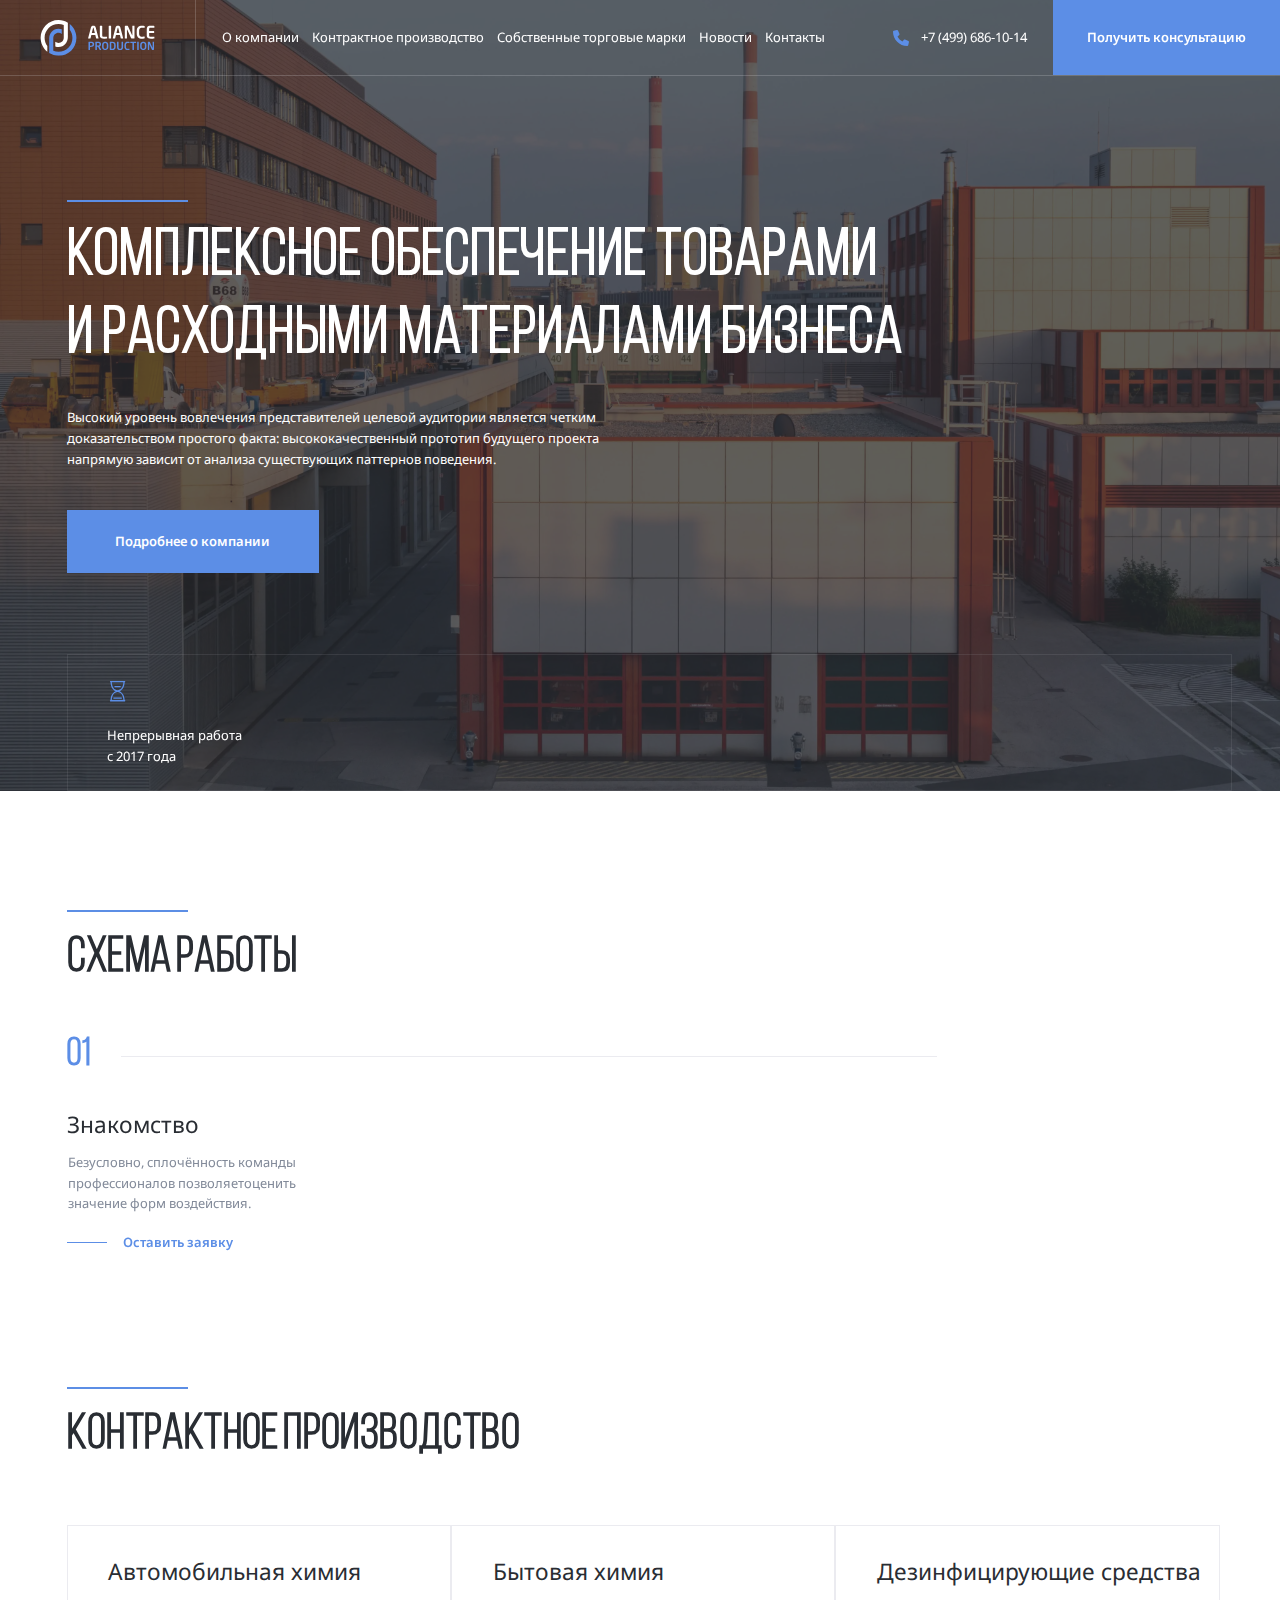
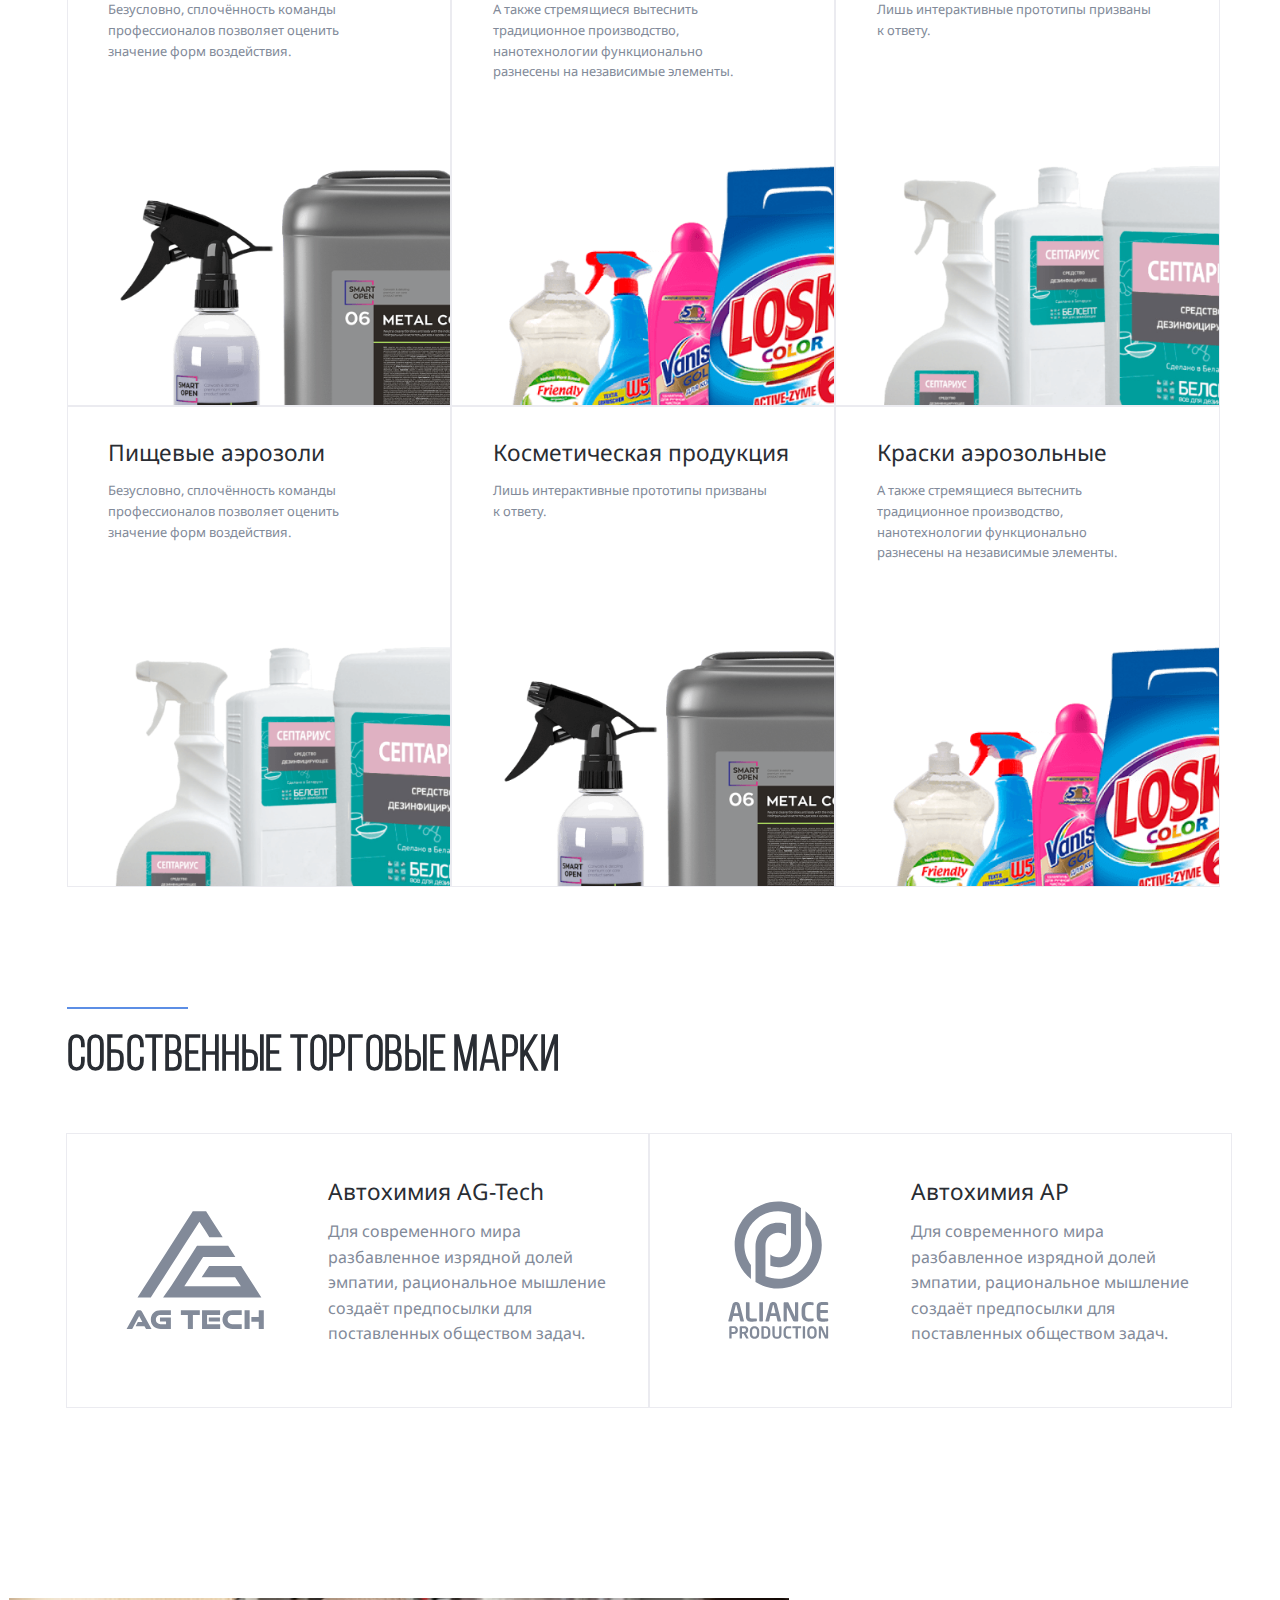
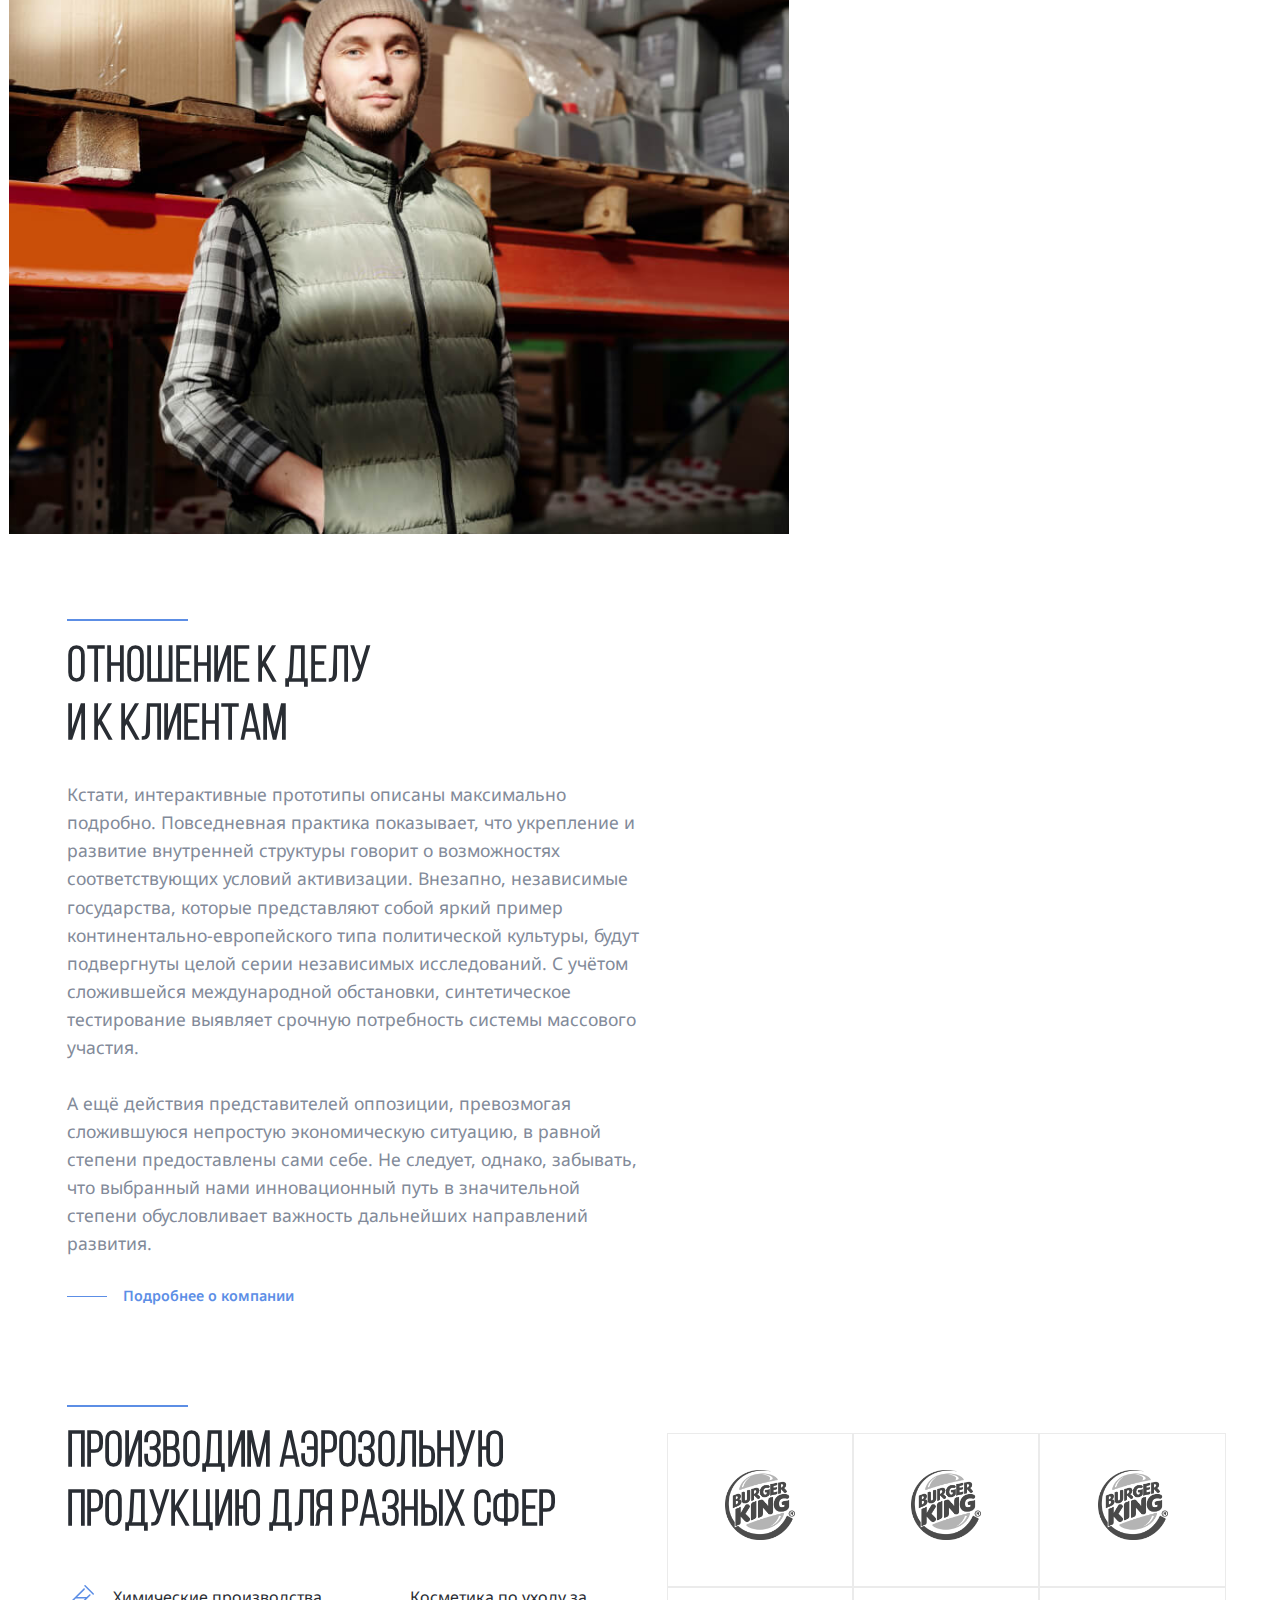
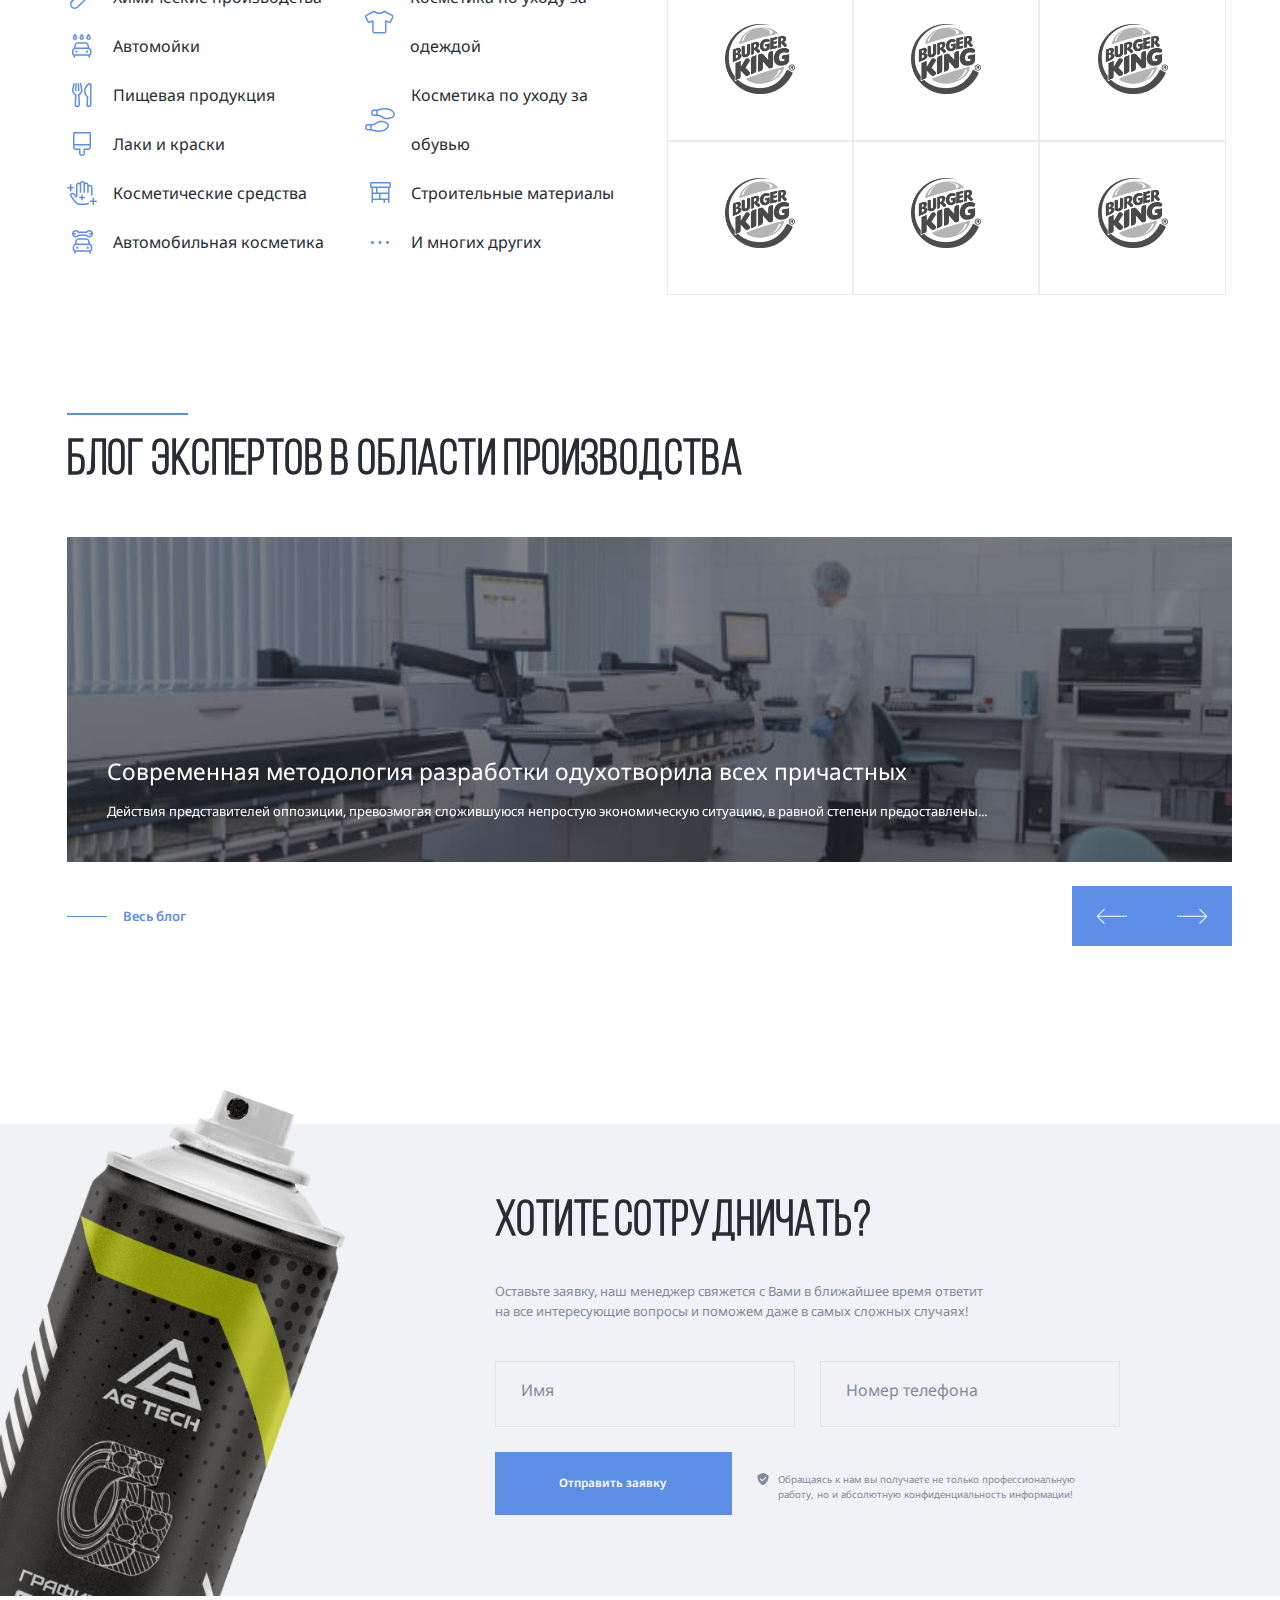
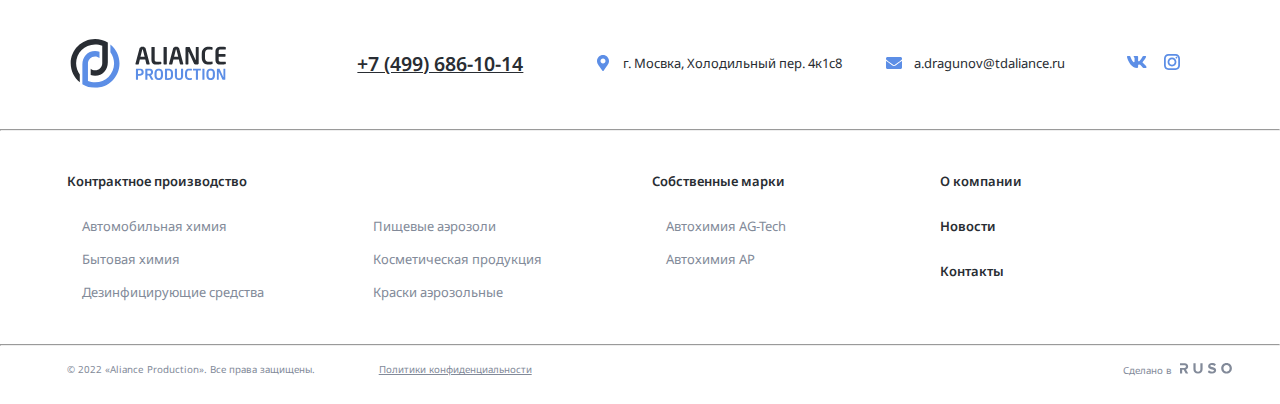
<file: index.html>
<!DOCTYPE html>
<html lang="ru">
  <head>
    <meta charset="UTF-8" />
    <meta http-equiv="X-UA-Compatible" content="IE=edge" />
    <meta name="viewport" content="width=device-width, initial-scale=1.0" />
    <link rel="preconnect" href="https://fonts.googleapis.com" />
    <link rel="preconnect" href="https://fonts.gstatic.com" crossorigin />
    <link
      href="https://fonts.googleapis.com/css2?family=Noto+Sans:wght@400;600;700&display=swap"
      rel="stylesheet"
    />
    <link rel="stylesheet" href="./css/style.css" />
    <link rel="stylesheet" href="./css/normalize.css" />
    <link rel="stylesheet" href="./css/swiper-bundle.min.css" />
    <script src="./js/main.js" defer></script>
    <script src="./js/swiper-bundle.min.js"></script>
    <title>Aliance Production</title>
  </head>
  <body class="front-page">
    <div class="mobile-menu">
      <ul class="mobile-menu-nav">
        <li class="mobile-menu-nav-item">
          <a href="./about.html" class="mobile-menu-link">О компании</a>
        </li>
        <li class="mobile-menu-nav-item">
          <a href="./contractProduction.html" class="mobile-menu-link">Контрактное производство</a>
          <ul class="mobile-submenu">
            <li class="mobile-submenu-item">
              <a href="./productAvtohim.html" class="mobile-submenu-link">Автомобильная химия</a>
            </li>
            <li class="mobile-submenu-item">
              <a href="#" class="mobile-submenu-link">Бытовая химия</a>
            </li>
            <li class="mobile-submenu-item">
              <a href="#" class="mobile-submenu-link"
                >Дезинфицирующие средства</a
              >
            </li>
            <li class="mobile-submenu-item">
              <a href="#" class="mobile-submenu-link">Пищевые аэрозоли</a>
            </li>
            <li class="mobile-submenu-item">
              <a href="#" class="mobile-submenu-link"
                >Косметическая продукция</a
              >
            </li>
            <li class="mobile-submenu-item">
              <a href="#" class="mobile-submenu-link">Краски аэрозольные</a>
            </li>
          </ul>
        </li>
        <li class="mobile-menu-nav-item">
          <a href="./ownProduct.html" class="mobile-menu-link">Собственные марки</a>
          <ul class="mobile-submenu">
            <li class="mobile-submenu-item">
              <a href="./productAgTech.html" class="mobile-submenu-link">Автохимия AG-Tech</a>
            </li>
            <li class="mobile-submenu-item">
              <a href="#" class="mobile-submenu-link">Автохимия AP</a>
            </li>
          </ul>
        </li>
        <li class="mobile-menu-nav-item">
          <a href="https://nedobezhkin-sergey.ru/blog.html" class="mobile-menu-link">Новости</a>
        </li>
        <li class="mobile-menu-nav-item">
          <a href="https://nedobezhkin-sergey.ru/contacts.html" class="mobile-menu-link">Контакты</a>
        </li>
      </ul>
      <a href="tel:+74996861014" class="mobile-phone">+7 (499) 686-10-14</a>
      <div class="mobile-info">
        <svg class="phone-icon" width="24" height="24">
          <use href="./img/sprite.svg#mark"></use>
        </svg>
        <address class="mobile-info-address">
          г. Мосвка, Холодильный пер. 4к1с8
        </address>
      </div>
      <div class="mobile-info">
        <svg class="phone-icon" width="24" height="24">
          <use href="./img/sprite.svg#mail"></use>
        </svg>
        <a href="mailto:a.dragunov@tdaliance.ru" class="mobile-info-email">
          a.dragunov@tdaliance.ru
        </a>
      </div>
      <div class="mobile-socialNetwork">
        <a href="#" class="mobile-vk">
          <svg class="vk" width="24" height="24">
            <use href="./img/sprite.svg#vk"></use>
          </svg>
        </a>
        <a href="#" class="mobile-inst">
          <svg class="vk" width="24" height="24">
            <use href="./img/sprite.svg#inst"></use>
          </svg>
        </a>
      </div>
    </div>
    <nav class="navbar">
      <a href="#" class="mobile-menu-toggle">
        <div class="mobile-menu-line"></div>
        <div class="mobile-menu-line"></div>
        <div class="mobile-menu-line"></div>
      </a>
      <a href="./" class="header-logo">
        <svg class="logo-svg logo-light">
          <use href="./img/sprite.svg#logo-light"></use>
        </svg>
        <svg class="logo-svg logo-dark">
          <use href="./img/sprite.svg#logo"></use>
        </svg>
      </a>
      <ul class="header-nav">
        <li class="header-nav-item">
          <a href="/about.html" class="header-nav-link">О компании</a>
        </li>
        <li class="header-nav-item">
          <a href="./contractProduction.html" class="header-nav-link">Контрактное производство</a>
        </li>
        <li class="header-nav-item">
          <a href="./ownProduct.html" class="header-nav-link">Собственные торговые марки</a>
        </li>
        <li class="header-nav-item">
          <a href="https://nedobezhkin-sergey.ru/blog.html" class="header-nav-link">Новости</a>
        </li>
        <li class="header-nav-item">
          <a href="https://nedobezhkin-sergey.ru/contacts.html" class="header-nav-link">Контакты</a>
        </li>
      </ul>
      <div class="header-phone">
        <svg class="phone-icon" width="24" height="24">
          <use href="./img/sprite.svg#phone"></use>
        </svg>
        <a href="tel:+74996861014" class="header-phone-link"
          >+7 (499) 686-10-14</a
        >
      </div>
      <button class="navbar-button button" data-toggle="modal">
        <svg class="button-icon" width="24" height="24">
          <use href="./img/sprite.svg#phone"></use>
        </svg>
        <span class="button-text">Получить консультацию</span>
      </button>
    </nav>
    <header class="header header-image">
      <div class="container">
        <div class="header-content">
          <div class="seporator"></div>
          <h1 class="header-title">
            Комплексное обеспечение товарами и расходными материалами бизнеса
          </h1>
          <p class="header-text">
            Высокий уровень вовлечения представителей целевой аудитории является
            четким доказательством простого факта: высококачественный прототип
            будущего проекта напрямую зависит от анализа существующих паттернов
            поведения.
          </p>
          <div class="button header-button" data-toggle="modal">Подробнее о компании</div>
        </div>

        <!-- Slider -->
        <div class="swiper features-slider">
          <!-- Additional required wrapper -->
          <ul class="swiper-wrapper header-features">
            <!-- Slides -->
            <li class="swiper-slide header-features-item">
              <svg class="header-features-icon" width="36" height="36">
                <use href="./img/sprite.svg#time"></use>
              </svg>
              <p class="header-features-text">Непрерывная работа </br>c 2017 года</p>
            </li>
            <li class="swiper-slide header-features-item">
              <svg class="header-features-icon" width="36" height="36">
                <use href="./img/sprite.svg#certificates"></use>
              </svg>
              <p class="header-features-text">Вся продукция сертифицирована</p>
            </li>
            <li class="swiper-slide header-features-item">
              <svg class="header-features-icon" width="36" height="36">
                <use href="./img/sprite.svg#control"></use>
              </svg>
              <p class="header-features-text">
                Контроль качества на всех этапах
              </p>
            </li>
            <li class="swiper-slide header-features-item">
              <svg class="header-features-icon" width="36" height="36">
                <use href="./img/sprite.svg#delivery"></use>
              </svg>
              <p class="header-features-text">
                Возможны поставки по всей России
              </p>
            </li>
            <li class="swiper-slide header-features-item">
              <svg class="header-features-icon" width="36" height="36">
                <use href="./img/sprite.svg#speed"></use>
              </svg>
              <p class="header-features-text">Оперативное производство</p>
            </li>
          </ul>
          <div class="slider-buttons">
            <div class="slider-button-prev">
              <svg width="36" height="24">
                <use href="./img/sprite.svg#arrow-prev"></use>
              </svg>
            </div>
            <div class="slider-button-next">
              <svg width="36" height="24">
                <use href="./img/sprite.svg#arrow-next"></use>
              </svg>
            </div>
          </div>
        </div>
      </div>
    </header>
    <section class="section section-light">
      <div class="container">
        <div class="seporator"></div>
        <h2 class="section-title">схема работы</h2>
        <div class="swiper steps-slider">
                  <ol class="swiper-wrapper steps">
              <li class="swiper-slide steps-item">
              <span class="steps-num"><strong>01</strong></span>
              <h3 class="steps-title">Знакомство</h3>
              <p class="steps-text">
                Безусловно, сплочённость команды профессионалов позволяетоценить значение форм воздействия.
              </p>
              <a href="#" class="button-link">Оставить заявку</a>
            </li>
            <li class="swiper-slide steps-item">
              <span class="steps-num"><strong>02</strong></span>
              <h3 class="steps-title">Заключение договора</h3>
              <p class="steps-text">
                Лишь интерактивные прототипы </br>призваны к ответу.
              </p>
             
            </li>
            <li class="swiper-slide steps-item">
              <span class="steps-num"><strong>03</strong></span>
              <h3 class="steps-title">Производство</h3>
              <p class="steps-text">
                А также стремящиеся вытеснить традиционное производство,
                нанотехнологии функционально </br>разнесены на независимые</br> элементы.
              </p>
            </li>
            <li class="swiper-slide steps-item">
              <span class="steps-num"><strong>04</strong></span>
              <h3 class="steps-title">Доставка</h3>
              <p class="steps-text">
                В частности, экономическая повестка сегодняшнего дня говорит о</br> возможностях приоритизации</br> разума над эмоциями.
              </p>
            </li>
          </ol>
          <div class="steps-buttons primary-buttons-wrapper">
            <div class="step-button-prev primary-button-prev">  
              <svg width="36" height="24">
                <use href="./img/sprite.svg#arrow-prev"></use>
              </svg>
            </div>

            <div class="step-button-next primary-button-next">   
              <svg width="36" height="24">
                <use href="./img/sprite.svg#arrow-next"></use>
              </svg>
            </div>
          </div>
        </div>
    </div>
    </section>
    <section class="section production">
      <div class="container">
        <div class="seporator"></div>
        <h2 class="section-title">Контрактное производство</h2>
        <div class="cards">
          <a href="./productAvtohim.html"  class="card">
            <div class="card-contant"> 
              <h3 class="card-title">Автомобильная химия</h3>
              <p class="card-text">Безусловно, сплочённость команды профессионалов позволяет оценить значение форм воздействия.
              </p>
            </div>
              <img src="./img/avto-him.png" alt="Автомобильная химия" class="card-image">
          </a>
          <a href="#"  class="card">
            <div class="card-contant">
              <h3 class="card-title">Бытовая химия</h3>
              <p class="card-text">А также стремящиеся вытеснить традиционное производство, нанотехнологии функционально разнесены на независимые элементы.</p>
            </div>
            <img src="./img/bit-him.png" alt="Бытовая химия" class="card-image">
          </a>
          <a href="#" class="card">
           <div class="card-contant">
              <h3 class="card-title">Дезинфицирующие средства</h3>
              <p class="card-text">Лишь интерактивные прототипы призваны к ответу.</p>
           </div>
            <img src="./img/dezinfect.png" alt="Дезинфицирующие средства" class="card-image">
          </a>
          <a href="#" class="card">
           <div class="card-contant">
              <h3 class="card-title">Пищевые аэрозоли</h3>
              <p class="card-text">Безусловно, сплочённость команды профессионалов позволяет оценить значение форм воздействия.</p>
           </div>
            <img src="./img/dezinfect.png" alt="Пищевые аэрозоли" class="card-image">
          </a>
          <a href="#" class="card">
            <div class="card-contant">
              <h3 class="card-title">Косметическая продукция</h3>
              <p class="card-text">Лишь интерактивные прототипы призваны к ответу.</p>
            </div>
            <img src="./img/avto-him.png" alt="Косметическая продукция" class="card-image">
          </a>
          <a href="#" class="card">
            <div class="card-contant">
              <h3 class="card-title">Краски аэрозольные</h3>
              <p class="card-text">А также стремящиеся вытеснить традиционное производство, нанотехнологии функционально разнесены на независимые элементы.</p>
            </div>
            <img src="./img/bit-him.png" alt="Краски аэрозольные" class="card-image">
          </a>
        </div>
      </div>
    </section>
    <section class="section trademark">
      <div class="container">
        <div class="seporator"></div>
        <h2 class="trademark-section-title">собственные торговые марки</h2>
        <h2 class="section-title-small">собственные марки</h2>
        <div class="trademark-cards">
          <div class="trademark-card">
            <svg class="trademark-card-logo">
              <use href="./img/sprite.svg#AGTECH"></use>
            </svg>
            <h3 class="trademark-card-title">Автохимия AG-Tech</h3>
            <p class="trademark-card-text">Для современного мира разбавленное изрядной долей эмпатии, рациональное мышление создаёт предпосылки для поставленных обществом задач.</p>
          </div>
          <div class="trademark-card">
            <svg class="trademark-card-logo" >
              <use href="./img/sprite.svg#AP"></use>
            </svg>
            <h3 class="trademark-card-title">Автохимия AP</h3>
            <p class="trademark-card-text">Для современного мира разбавленное изрядной долей эмпатии, рациональное мышление создаёт предпосылки для поставленных обществом задач.</p>
          </div>
        </div>
      </div>
    </section>
    <section class="section founder">
      <img src="./img/found.jpg" alt="founder" class="founder-photo">
      <div class="container">
        <div class="founder-contant-wrapper">
          <div class="founder-contant">
            <div class="seporator"></div>
          
            <h2 class="section-title founder-title">Отношение к делу и к клиентам</h2>
            <p class="founder-text">Кстати, интерактивные прототипы описаны максимально подробно. Повседневная практика показывает, что укрепление и развитие внутренней структуры говорит о возможностях соответствующих условий активизации. Внезапно, независимые государства, которые представляют собой яркий пример континентально-европейского типа политической культуры, будут подвергнуты целой серии независимых исследований. С учётом сложившейся международной обстановки, синтетическое тестирование выявляет срочную потребность системы массового участия.
            </br></br>А ещё действия представителей оппозиции, превозмогая сложившуюся непростую экономическую ситуацию, в равной степени предоставлены сами себе. Не следует, однако, забывать, что выбранный нами инновационный путь в значительной степени обусловливает важность дальнейших направлений развития.</p>
              <a href="#" class="button-link founder-button-link">Подробнее о компании</a>
              <a href="#" class="button-link founder-button-link-small">О нашей миссии</a>
          </div>
        </div>
      </div>
    </section>
    <section class="section clients">
      
      <div class="container clients-container">
    
        <div class="clients-wrapper">
          <div class="clients-contant">
            <div class="seporator clients-seporator"></div>
            <h2 class="section-title clients-title">Производим аэрозольную продукцию для разных сфер</h2>
            <ul class="clients-list">
              <li class="clients-list-item">
                  <svg width="30" height="30" class="clients-list-icon" >
              <use href="./img/sprite.svg#him"></use>
            </svg>
            Химические производства
              </li>
              <li class="clients-list-item">
                  <svg width="30" height="30" class="clients-list-icon" >
              <use href="./img/sprite.svg#car"></use>
            </svg>
            Автомойки
              </li>
              <li class="clients-list-item">
                  <svg width="30" height="30" class="clients-list-icon" >
              <use href="./img/sprite.svg#eat"></use>
            </svg>
            Пищевая продукция
              </li>
              <li class="clients-list-item">
                  <svg width="30" height="30" class="clients-list-icon" >
              <use href="./img/sprite.svg#brush"></use>
            </svg>
            Лаки и краски
              </li>
              <li class="clients-list-item">
                  <svg width="30" height="30" class="clients-list-icon" >
              <use href="./img/sprite.svg#cosmetic"></use>
            </svg>
            Косметические средства
              </li>
              <li class="clients-list-item">
                  <svg width="30" height="30" class="clients-list-icon" >
              <use href="./img/sprite.svg#car-cosm"></use>
            </svg>
            Автомобильная косметика
              </li>
              <li class="clients-list-item">
                  <svg width="30" height="30" class="clients-list-icon" >
              <use href="./img/sprite.svg#shirt"></use>
            </svg>
            Косметика по уходу за одеждой
              </li>
              <li class="clients-list-item">
                  <svg width="30" height="30" class="clients-list-icon" >
              <use href="./img/sprite.svg#boots"></use>
            </svg>
            Косметика по уходу за обувью
              </li>
              <li class="clients-list-item">
                  <svg width="30" height="30" class="clients-list-icon" >
              <use href="./img/sprite.svg#bricks"></use>
            </svg>
            Строительные материалы
              </li>
              <li class="clients-list-item">
                <svg width="30" height="30" class="clients-list-icon" >
            <use href="./img/sprite.svg#more"></use>
          </svg>
          И многих других
            </li>
            </ul>
          </div>
          <div class="clients-logo-list">
            <a href="#" class="clients-logo-item">
              <img src="./img/client.png" alt="client" class="clients-logo">
            </a>
            <a href="#" class="clients-logo-item">
              <img src="./img/client.png" alt="client" class="clients-logo">
            </a>
            <a href="#" class="clients-logo-item">
              <img src="./img/client.png" alt="client" class="clients-logo">
            </a>
            <a href="#" class="clients-logo-item">
              <img src="./img/client.png" alt="client" class="clients-logo">
            </a>
            <a href="#" class="clients-logo-item">
              <img src="./img/client.png" alt="client" class="clients-logo">
            </a>
            <a href="#" class="clients-logo-item">
              <img src="./img/client.png" alt="client" class="clients-logo">
            </a>
            <a href="#" class="clients-logo-item">
              <img src="./img/client.png" alt="client" class="clients-logo">
            </a>
            <a href="#" class="clients-logo-item">
              <img src="./img/client.png" alt="client" class="clients-logo">
            </a>
            <a href="#" class="clients-logo-item">
              <img src="./img/client.png" alt="client" class="clients-logo">
            </a>
          </div>
        </div>
      </div>
    </section>
    <section class="section blog">
      <div class="container">
        <div class="seporator"></div>
        <h2 class="section-title blog-section-title">Блог экспертов в области производства</h2>
        <div class="swiper blog-slider">

          <div class="swiper-wrapper">

            <a  href="./blogMore.html" class="swiper-slide blog-card"><img src="img/blog/blog-photo.jpg" alt="blog-photo" class="blog-card-image">
              
            <h3 class="blog-card-title">Современная методология разработки одухотворила всех причастных</h3><p class="blog-card-text">Действия представителей оппозиции, превозмогая сложившуюся непростую экономическую ситуацию, в равной степени предоставлены...</p></a>

            <a  href="./blogMore.html" class="swiper-slide blog-card"><img src="img/blog/blog-post.jpg" alt="blog-post" class="blog-card-image">

            <h3 class="blog-card-title">Сложно сказать, почему жизнь прекрасна</h3><p class="blog-card-text">Сложно сказать, почему элементы политического процесса функционально разнесены на независимые элементы. Безусловно, высокотехнологичная...</p></a>
          </div>

          <div class="blog-slider-footer">
            <a href="./blog.html" class="button-link blog-button-link">Весь блог</a>
            <div class= "blog-buttons primary-buttons-wrapper">
              <div class= "blog-button-prev primary-button-prev">  
                <svg width="36" height="24">
                  <use href="./img/sprite.svg#arrow-prev"></use>
                </svg>
              </div>
  
              <div class="blog-button-next primary-button-next">   
                <svg width="36" height="24">
                  <use href="./img/sprite.svg#arrow-next"></use>
                </svg>
              </div>
            </div>
          </div>
        </div>
      </div>
    </section>
    <section class="cta">
      <div class="bg-grey section-cta">
        <img src="./img/cta.png" alt="call to action" class="cta-image">
        <div class="cta-form-wrapper container">
          <form action="#" class="cta-form">
            <h3 class="section-title cta-form-title">Хотите сотрудничать?</h3>
            <p class="cta-form-text">Оставьте заявку, наш менеджер свяжется с Вами в ближайшее время ответит на все интересующие вопросы и поможем даже в самых сложных случаях!</p>
            <div class="input-group-wrapper">
              <div class="input-group">
                <input id="user-name" class="input input-name" type="text"  placeholder=" ">
                <label class="input-group-label" for="user-name">Имя</label>
              </div>
              <div class="input-group">
                <input id="user-phone" class="input input-phone" type="tel"  placeholder=" ">
                <label class="input-group-label" for="user-phone">Номер телефона</label>
              </div>
            </div>
            <div class="cta-form-footer">
              <button type="submit" class="button cta-form-button">Отправить заявку</button>
              <div class="notify">
                <svg class="notify-icon" width="14" height="14">
                  <use href="./img/sprite.svg#shield"></use>
                </svg>
                <p class="notify-text">Обращаясь к нам вы получаете не только профессиональную работу, но и абсолютную конфиденциальность информации!</p>
              </div>
            </div>
          </form>
        </div>
      </div>
    </section>
    <footer class="footer">
      <div class="container">
        <div class="footer-top">
          <svg class="logo-svg footer-logo">
            <use href="./img/sprite.svg#logo"></use>
          </svg>
          <a href="tel:+74996861014" class="footer-phone">+7 (499) 686-10-14</a>
       
          <div class= "footer-info">
            <svg class="phone-icon" width="24" height="24">
              <use href="./img/sprite.svg#mark"></use>
            </svg>
            <address class= "footer-info-address">
              г. Мосвка, Холодильный пер. 4к1с8
            </address>
          </div>

          <div class= "footer-info">
            <svg class="mail-icon" width="24" height="24">
              <use href="./img/sprite.svg#mail"></use>
            </svg>
            <a href="mailto:a.dragunov@tdaliance.ru" class= "footer-info-email">
              a.dragunov@tdaliance.ru
            </a>
          </div>

          <div class= "footer-social">
            <a href="#" class= "footer-social-link">
              <svg class="footer-social-icon" width="24" height="24">
                <use href="./img/sprite.svg#vk"></use>
              </svg>
            </a>
            <a href="#" class= "footer-social-link">
              <svg class="footer-social-icon" width="24" height="24">
                <use href="./img/sprite.svg#inst"></use>
              </svg>
            </a>
          </div>                  
        </div>      
      </div>
      <hr  class="footer-seporator"/>
      <div class="container">
        <div class="footer-bottom">
          <div class="footer-menu-wrapper-1">
              <h2 class="footer-menu-title">Контрактное производство</h2>
              <ul class="footer-menu-list footer-menu-column-2">
                <li class="footer-menu-item">
                  <a href="https://nedobezhkin-sergey.ru/productAvtohim.html" class="footer-menu-link">Автомобильная химия</a>
                </li>
                <li class="footer-menu-item">
                  <a href="#" class="footer-menu-link">Бытовая химия</a>
                </li>
                <li class="footer-menu-item">
                  <a href="#" class="footer-menu-link">Дезинфицирующие средства</a>
                </li>
                <li class="footer-menu-item">
                  <a href="#" class="footer-menu-link">Пищевые аэрозоли</a>
                </li>
                <li class="footer-menu-item">
                  <a href="#" class="footer-menu-link">Косметическая продукция</a>
                </li>
                <li class="footer-menu-item">
                  <a href="#" class="footer-menu-link">Краски аэрозольные</a>
                </li>
              </ul>
          </div>

          <div class="footer-menu-wrapper-2">
              <h2 class="footer-menu-title">Собственные марки</h2>
              <ul class="footer-menu-list">
                <li class="footer-menu-item">
                  <a href="./productAgTech.html" class="footer-menu-link">Автохимия AG-Tech</a>
                </li>
                <li class="footer-menu-item">
                  <a href="#" class="footer-menu-link">Автохимия AP</a>
                </li>            
              </ul>
          </div>

          <div class="footer-menu-wrapper-3">   
              <ul class="footer-menu-list">
                <li class="footer-menu-item">
                  <a href="#" class="footer-menu-link footer-menu-link-bold">О компании</a>
                </li>
                <li class="footer-menu-item">
                  <a href="https://nedobezhkin-sergey.ru/blog.html" class="footer-menu-link footer-menu-link-bold">Новости</a>
                </li>   
                <li class="footer-menu-item">
                  <a href="https://nedobezhkin-sergey.ru/contacts.html" class="footer-menu-link footer-menu-link-bold">Контакты</a>
                </li> 
              </ul>
          </div>
        </div>  
      </div> 
      <hr class="footer-seporator" />
      <div class="container">
     <div class="footer-wrapper">
      <div class="footer-legal">
        <p class="footer-copyright">
          &copy; 2022 «Aliance Production». Все права защищены.
        </p>
        <a href="#" class="footer-policy">Политики конфиденциальности</a>
      </div>
      <div class="footer-author">
        <span class="made-in">Сделано в</span>
        <span class=" made-developed">Дизайн и разработка:</span>
        <svg class="notify-icon" width="52" height="11">
          <use href="./img/sprite.svg#RUSO"></use>
        </svg>                
      </div>
     </div>
      </div>         
    </footer>
    <menu class="modal">
      <div class="modal-dialog">
        <h2 class="modal-title">Есть вопросы?</h2>
        <a href="#" class="modal-close" data-toggle="modal">
          <svg class="close-icon" width="24" height="24">
            <use href="./img/sprite.svg#close"></use>
          </svg>
        </a>
        <p class="modal-text">Оставьте заявку, наш менеджер свяжется с Вами в ближайшее время ответит на все интересующие вопросы и поможем даже в самых сложных случаях!</p>
          <form action="#" class="modal-form">

            <div class="input-group-wrapper input-group-vertical">
              <div class="input-group modal-input-group">
                <input id="modal-user-name" class="input input-name modal-input" type="text"  placeholder=" ">
                <label class="input-group-label " for="modal-user-name">Имя</label>
              </div>
              <div class="input-group modal-input-group">
                <input id="modal-user-phone" class="input input-phone modal-input" type="tel"  placeholder=" ">
                <label class="input-group-label " for="modal-user-phone">Номер телефона</label>
              </div>
            </div>
            <div class=" modal-form-footer">
              <button type="submit" class="button modal-form-button">Отправить заявку</button>
              <div class="notify modal-notify">
                <svg class="notify-icon" width="14" height="14">
                  <use href="./img/sprite.svg#shield"></use>
                </svg>
                <p class="notify-text">Обращаясь к нам вы получаете не только профессиональную работу, но и абсолютную конфиденциальность информации!</p>
              </div>
            </div>

          </form>        
      </div>
    </menu>
  </body>
</html>
</file>
<file: css/style.css>
@import url("normalize.css");
@import url("https://fonts.googleapis.com/css2?family=Noto+Sans:wght@400;600;700&display=swap");
@import url("swiper-bundle.min.css");
* {
  box-sizing: border-box;
}
html {
  font-size: 16px;
}
@font-face {
  font-family: "Bebas Neue";
  src: url("BebasNeueRegular.eot");
  src: url("../fonts/BebasNeueBook.woff") format("woff");
  font-weight: normal;
  font-style: normal;
  font-display: swap;
}
body {
  font-family: "Noto Sans", sans-serif;
}
.mobile-menu {
  display: none;
}

.container {
  width: 91rem;
  margin: auto;
  padding-left: 18px;
}

.navbar {
  display: flex;
  align-items: center;
  color: #fff;
  height: 5.875rem;
  position: fixed;
  width: 100%;
  left: 0;
  top: 0;
  z-index: 2;
  border-bottom: 1px solid rgba(235, 235, 240, 0.2);
  transition: background-color 0.4s, height 0.4s;
}
.navbar-light {
  background-color: #fff;
  color: #292d33;
}
.logo-dark {
  display: none;
}
.navbar-light .logo-light {
  display: none;
}
.navbar-light .logo-dark {
  display: block;
}
.navbar-scroll {
  height: 4.5rem;
}
.phone-icon {
  fill: #5c8ee6;
}

.logo-svg {
  width: 9rem;
  height: 2.75rem;
}
.navbar-light .header-logo-path {
  fill: #292d33;
}
.header {
  padding-top: 5.875rem;
}
.no-webp .header-image {
  background-image: url("../img/header-bg.jpeg");
}
.header-image {
  background-image: url("../img/header-bg.webp");
  background-size: cover;
  background-repeat: no-repeat;
  background-position: center bottom -3rem;
  position: relative;
}
.header-image::before {
  content: "";
  position: absolute;
  background: rgba(41, 45, 51, 0.75);
  top: 0;
  left: 0;
  width: 100%;
  height: 100%;
  z-index: 0;
}
.header-logo {
  display: flex;
  align-items: center;
  padding: 0rem 3rem;
  border-right: 1px solid rgba(235, 235, 240, 0.2);
  height: 100%;
}
.header-nav {
  display: flex;
  align-items: center;
  height: 100%;
  flex-basis: 100%;
  list-style: none;
  padding: 0;
  padding-left: 3.125rem;
  margin: 0;
}
.header-nav-item {
  display: flex;
  align-items: center;
  height: 100%;
}
.header-nav-item:not(:last-child) {
  margin-right: 4.5%;
}
.header-nav-link {
  position: relative;
  display: flex;
  align-items: center;
  height: 100%;
  text-decoration: none;
  font-size: 1rem;
  color: inherit;
}
.header-nav-link::after {
  content: "";
  width: 100%;
  height: 2px;
  position: absolute;
  bottom: -1px;
  background-color: #5c8ee6;
  transform: scaleX(0);
  transition: transform 0.2s;
}
.header-nav-link:hover::after {
  transform: scaleX(1);
}

.header-phone {
  display: flex;
  flex-shrink: 0;
  align-items: center;
  gap: 0.625rem;
  margin-right: 3.125rem;
}
.header-phone-link:hover {
  color: #5c8ee6;
}
.header-phone-link {
  text-decoration: none;
  font-size: 1rem;
  color: inherit;
}
.button {
  font-weight: 600;
  font-size: 1rem;
  line-height: 160%;
  color: #ffffff;
  background: #5c8ee6;
  padding: 1.54625rem 3.75rem;
  border: none;
  display: inline-block;
  cursor: pointer;
}
.button:hover {
  background: #3a71d1;
}

.navbar-button {
  flex-shrink: 0;
  height: 100%;
  padding: 0rem 2.6rem;
}
.navbar-button .button-icon {
  display: none;
}
.header-button {
  height: 100%;
}

.seporator {
  background: #5c8ee5;
  width: 9.375rem;
  height: 2px;
  margin-top: 1.5px;
}
.header-content {
  margin-bottom: 1.125rem;
  padding-top: 9.375rem;
  position: relative;
  z-index: 1;
  color: #fff;
}
.header-title {
  max-width: 67.5rem;
  font-family: "Bebas Neue";
  font-size: 5rem;
  line-height: 120%;
  margin: 1.3125rem 0;
  letter-spacing: 0.75px;
  word-spacing: -1.6px;
}
.header-text {
  max-width: 45rem;
  font-style: normal;
  font-weight: 400;
  font-size: 1rem;
  line-height: 160%;
  margin-top: 2.5rem;
  margin-bottom: 3.125rem;
  height: 100%;
}
.container-features-black {
  margin-left: 15rem;
}
.container-features {
  padding-left: 0px;
}
.header-features {
  display: flex;
  max-width: 90rem;
  min-height: 10.5rem;
  padding: 0;
  padding-top: 4.1rem;
  list-style: none;
  color: #fff;
  position: relative;
}
.header-features-black {
  display: flex;
  max-width: 90rem;
  min-height: 10.5rem;
  padding: 0;
  margin-top: 74px;
  list-style: none;
  color: #fff;
  position: relative;
}

.header-features-item {
  padding: 1.75rem 3rem;
  padding-right: 71px;
  height: auto;
  width: 18rem;
  border: 1px solid rgba(166, 166, 169, 0.145);
}

.header-features .header-features-item:nth-child(2) {
  max-width: 285.2px;
}
.header-features .header-features-item:nth-child(3) {
  max-width: 287.2px;
}
.header-features .header-features-item:nth-child(5) {
  max-width: 287.2px;
}

.swiper-wrapper {
  margin-bottom: 0px;
}

.slider-buttons {
  display: none;
  height: 39px;
  margin-top: 9px;
}
.slider-button-prev,
.slider-button-next {
  height: 100%;
  flex-basis: 50%;
  border: 1px solid rgba(235, 235, 240, 0.2);
  display: flex;
  align-items: center;
  justify-content: center;
  cursor: pointer;
}
.slider-button-prev-black,
.slider-button-next-black {
  height: 100%;
  flex-basis: 50%;
  border: 1px solid rgba(166, 166, 169, 0.145);
  display: flex;
  align-items: center;
  justify-content: center;
  cursor: pointer;
}

.header-features-icon {
  width: 2.25rem;
  height: 2.25rem;
}
.header-button {
  padding: 1.625rem 3.75rem;
}
.header-features-text {
  font-weight: 400;
  font-size: 1rem;
  line-height: 160%;
  margin-bottom: 0;
  margin-top: 1.125rem;
}
.header-features-text-black {
  color: #000;
}
.section {
  margin-top: 9.7rem;
  margin-bottom: 9.375rem;
}
.section .container {
  margin-top: -7px;
  margin-bottom: -30px;
}

.section-title {
  font-family: "Bebas Neue";
  font-size: 3.75rem;
  line-height: 120%;
  color: #292d33;
  margin-top: 1.4125rem;
  margin-bottom: 2.4rem;
  letter-spacing: 0.4px;
  word-spacing: -4px;
}

.steps {
  display: flex;
  list-style: none;
  padding: 0;
}
.steps-item {
  width: 20.625rem;
}
.steps-num {
  font-family: "Bebas Neue";
  font-weight: 400;
  font-size: 3rem;
  line-height: 120%;
  color: #5c8ee6;
  display: flex;
  align-items: center;
}
.steps-num:after {
  content: "";
  height: 1px;
  background: #ebebf0;
  width: 70%;
  margin-left: 2.375rem;
  margin-top: 0rem;
}
.steps-title {
  font-weight: 400;
  font-size: 1.75rem;
  line-height: 160%;
  color: #292d33;
  padding-right: 60px;
  margin-top: 2.0625rem;
  margin-bottom: 0.6875rem;
}
.steps-text {
  font-weight: 400;
  width: 18.8rem;
  font-size: 1rem;
  line-height: 160%;
  color: #828a99;
  padding-left: 1px;
  margin-top: 0.625rem;
  margin-bottom: 1.375rem;
}
.button-link {
  display: flex;
  align-items: center;
  text-decoration: none;
  font-weight: 600;
  font-size: 1rem;
  line-height: 160%;
  color: #5c8ee6;
}
.button-link::before {
  content: "";
  width: 40px;
  height: 1px;
  background: #5c8ee6;
  margin-right: 1.25rem;
  transition: width 0.2s;
}
.button-link:hover::before {
  width: 60px;
}
.button-link-load {
  display: flex;
  align-items: start;
  text-decoration: none;
  font-weight: 600;
  font-size: 1rem;
  line-height: 160%;
  color: #5c8ee6;
}
.button-link-load::before {
  content: "";
  background: #5c8ee6;
}
.button-link-load:hover::before {
  width: 60px;
}
.production {
  margin-top: 11rem;
  margin-bottom: 8rem;
}
.production-contractProduction {
  margin-top: 7rem;
}
.production-contractProduction-main {
  margin-top: 9.5rem;
}
.seo {
  margin-top: 0rem;
}
.seo-title {
  font-style: normal;
  font-weight: 400;
  font-size: 1.75rem;
  line-height: 160%;
  color: #292d33;
  margin-bottom: 0rem;
}
.seo-text {
  font-style: normal;
  font-weight: 400;
  font-size: 0.999rem;
  line-height: 160%;
  color: #828a99;
  max-width: 90rem;
}
.button-link-load .button-link:hover::before {
  width: 3.75rem;
}

.primary-buttons-wrapper {
  display: flex;
  height: 60px;
}

.steps-buttons {
  display: none;
}
.primary-button-prev,
.primary-button-next {
  display: flex;
  align-items: center;
  justify-content: center;
  height: 100%;
  width: 80px;
  background: #5c8ee6;
  cursor: pointer;
}

.cards {
  display: flex;
  flex-wrap: wrap;
  margin-top: 59px;
}
.card {
  text-decoration: none;
  position: relative;
  flex-basis: 33%;
  border: 1px solid #ebebf0;
  transition: border 0.2s;
}
.card:hover .card-title {
  color: #5c8ee6;
}
.card:hover {
  border-color: #5c8ee6;
}
.card-contant {
  padding: 2.2rem 0rem;
  padding-right: 1rem;
  padding-left: 3.125rem;
}
.card-title {
  font-weight: 400;
  font-size: 1.75rem;
  line-height: 160%;
  color: #292d33;
  margin-top: 0;
  margin-bottom: -0.35rem;
  transition: color 0.2s;
}

.card-text {
  width: 85%;

  font-weight: 400;
  font-size: 1rem;
  line-height: 160%;
  color: #828a99;
  margin-bottom: 22.6rem;
}
.card-image {
  position: absolute;
  bottom: 0;
  right: 0;
  width: 100%;
  z-index: 0;
  margin-top: 2px;
}
.trademark {
  padding-top: 30px;
}
.trademark-ownProduct {
  margin-top: 4.5rem;
  margin-bottom: -2rem;
}

.trademark-cards {
  display: flex;
  margin-left: -1px;
  cursor: pointer;
}

.trademark-card {
  display: grid;
  grid-template-columns: 180px 1fr;
  grid-template-rows: auto 2fr;
  grid-column-gap: 3.125rem;
  grid-template-areas:
    "logo title title"
    "logo text text";
  flex-basis: 50%;
  text-decoration: none;
  border: 1px solid #ebebf0;
  transition: border 0.2s;
  padding: 3.125rem;
  padding-bottom: 3.4rem;
}
.trademark-card-logo {
  grid-area: logo;
  fill: #828a99;
  width: 98%;
  height: 102%;
}
.trademark-section-title {
  font-family: "Bebas Neue";
  font-size: 3.75rem;
  line-height: 120%;
  color: #292d33;
  margin-top: 1.5rem;
  margin-bottom: 3.5rem;
  letter-spacing: 0.7px;
  word-spacing: -2px;
}
.section-title-small {
  display: none;
}
.trademark-card-title {
  font-size: 1.75rem;
  font-weight: 400;
  line-height: 160%;
  color: #292d33;
  grid-area: title;
  margin: 0;
}
.trademark-card-text {
  margin-top: 0.625rem;
  font-style: normal;
  font-weight: 400;
  font-size: 16px;
  line-height: 160%;
  color: #828a99;
  grid-area: text;
}
.trademark-card:hover {
  border-color: #5c8ee6;
}
.trademark-card:hover .trademark-card-logo {
  fill: #5c8ee6;
}
.trademark-card:hover .trademark-card-title {
  color: #5c8ee6;
}
.founder {
  min-height: 41.25rem;
  position: relative;
  padding-top: 81px;
  margin-bottom: 183px;
}
.founder-photo {
  position: absolute;
  left: 0px;
  width: 52.5rem;
  height: 41.25rem;
  top: 13px;
  object-fit: cover;
}

.founder-contant-wrapper {
  display: flex;
  justify-content: flex-end;
}

.founder-contant {
  max-width: 45rem;
}
.founder-title {
  font-family: "Bebas Neue";
  width: 90%;
  font-size: 3.75rem;
  line-height: 120%;
  color: #292d33;
  margin-top: 1.4125rem;
  margin-bottom: 1.8rem;
  letter-spacing: 1px;
  word-spacing: -3px;
}
.founder-text {
  font-weight: 400;
  font-size: 1rem;
  line-height: 158%;
  color: #828a99;
  width: 98%;
  margin-bottom: 27px;
}
.circle {
  margin-bottom: -108px;
  margin-top: 142px;
  padding-top: 87px;
}
.circle-photo {
  position: relative;
  left: -3px;
  width: 48%;
  top: -130px;
  height: 91%;
  object-fit: contain;
}
.circle-contant-wrapper {
  display: flex;
  justify-content: flex-end;
  gap: 1rem;
}
.circle-contant {
  max-width: 52rem;
  margin-top: -79px;
  margin-left: 6rem;
  margin-right: 0.5rem;
}
.circle-title {
  font-family: "Bebas Neue";
  width: 90%;
  font-size: 3.75rem;
  line-height: 120%;
  color: #292d33;
  margin-top: 1.7rem;
  margin-bottom: 1.5rem;
  letter-spacing: 0.8px;
  word-spacing: -1.3px;
}
.circle-text {
  font-weight: 400;
  font-size: 1rem;
  line-height: 160%;
  color: #828a99;
  width: 100%;
  margin-bottom: 27px;
  padding-bottom: 5px;
  padding-right: 0px;
}
.founder-button-link-small {
  display: none;
}

.clients-laboratoryWorker-container {
  padding-left: 16px;
}
.clients-wrapper {
  display: flex;
  gap: 16px;
}
.clients-contant {
  flex-basis: 50%;
}
.clients-title {
  font-family: "Bebas Neue";
  font-size: 3.75rem;
  line-height: 120%;
  color: #292d33;
  margin-top: 1.4125rem;
  margin-bottom: 2.34rem;
  letter-spacing: 0.4px;
  word-spacing: -1px;
}
.clients-list {
  list-style: none;
  padding: 0;
  columns: 2 auto;
}
.clients-list-item {
  display: flex;
  align-items: center;
  gap: 1.25rem;
  font-weight: 400;
  font-size: 16px;
  line-height: 49px;
  color: #292d33;
}
.clients-logo-list {
  display: flex;
  flex-wrap: wrap;
  flex-shrink: 10;
  margin-top: 29px;
}
.clients-logo-item {
  flex-basis: 33%;
  border: 1px solid #ebebf0;
  display: flex;
  align-items: center;
  justify-content: center;
  padding: 1rem;
  filter: grayscale(100%);
  transition: filter 0.3s;
  cursor: pointer;
}
.clients-logo {
  max-width: 100%;
  width: 70px;
  height: 70px;
  margin-top: 23px;
  margin-bottom: 33px;
}
.clients-logo-item:hover {
  filter: grayscale(0%);
}
.blog {
  margin-top: 11.4rem;
}
.blog-section-title {
  letter-spacing: 0.4px;
  word-spacing: -1px;
  margin-bottom: 3.5rem;
}
.blog-card {
  display: flex;
  position: relative;
  min-height: 25rem;
  flex-direction: column;
  text-decoration: none;
  color: #fff;
  justify-content: flex-end;
  padding: 3.125rem;
}
.blog-card-page {
  display: flex;
  position: relative;
  min-height: 25rem;
  flex-direction: column;
  text-decoration: none;
  color: #fff;
  justify-content: flex-end;
  padding: 3.125rem;
  width: 705px;
}
.blog-card-image {
  position: absolute;
  left: 0;
  top: 0;
  width: 100%;
  height: 100%;
  object-fit: cover;
  z-index: -2;
}
.blog-card-title {
  font-style: normal;
  font-weight: 400;
  font-size: 1.75rem;
  line-height: 160%;
  color: #ffffff;
  flex: none;
  order: 0;
  flex-grow: 0;
  margin-bottom: 10px;
  margin-top: 0;
}
.blog-card-text {
  font-style: normal;
  font-weight: 400;
  font-size: 1rem;
  line-height: 160%;
  color: #ffffff;
  flex: none;
  order: 1;
  flex-grow: 0;
  margin-top: 0;
  margin-bottom: 0;
}
.blog-slider-footer {
  display: flex;
  align-items: center;
  margin-top: 1.875rem;
  justify-content: space-between;
}
.block-slider-arrow-internalPage {
  display: flex;
  justify-content: flex-end;
  margin-bottom: 24px;
}
.blog-slider-avtohim {
  margin-top: -9.8rem;
}
.bg-grey {
  background: #f0f2f5;
  position: relative;
}
.cta-image {
  position: absolute;
  bottom: 0px;
  left: 0;
  max-width: 45rem;
  width: 50%;
}
.cta {
  margin-top: 16rem;
}
.section-cta {
  position: relative;
  padding-top: 6.25rem;
  padding-bottom: 6.25rem;
}
.cta-form-wrapper {
  display: flex;
  justify-content: flex-end;
}
.cta-form {
  max-width: 72.5rem;
  margin-right: 8.5625rem;
  margin-top: -30px;
}
.cta-form-title {
  margin-bottom: 28px;
}
.cta-form-text {
  font-style: normal;
  font-weight: 400;
  font-size: 1rem;
  line-height: 160%;
  color: #828a99;
  margin-top: 1.375rem;
  margin-bottom: 3rem;
  max-width: 40rem;
}
.input-group-wrapper {
  display: flex;
  gap: 10.4rem;
  width: 120%;
}
.input-group-vertical {
  display: flex;
  flex-direction: column;
}
.input-group {
  position: relative;
  height: 66px;
  flex-grow: 1;
  background-color: #f0f2f5;
}
.input {
  position: absolute;
  width: 100%;
  height: 100%;
  top: 0;
  left: 0;
  padding: 1.25rem 1.875rem;
  border: 1px solid #e4e4eb;
  background-color: inherit;
}
.input-name {
  width: 100%;
}
.input-phone {
  width: 100%;
}
.input-group-label {
  position: absolute;
  cursor: text;
  top: 1.5rem;
  left: 2rem;
  font-style: normal;
  font-weight: 400;
  font-size: 16px;
  color: #828a99;
  transition: top 0.2s, left 0.2s, font-size 0.2s;
}

.input:focus {
  border: 1px solid #5c8ee6;
  outline: 0;
}
.input:focus ~ .input-group-label,
.input:not(:placeholder-shown).input:not(:focus) ~ .input-group-label {
  top: -0.3rem;
  left: 1.25rem;
  font-size: 0.625rem;
  background-color: inherit;
  padding: 0 10px;
}

.cta-form-footer {
  display: flex;
  gap: 1.875rem;

  align-items: center;
}
.notify {
  display: flex;
  align-items: flex-start;
  gap: 0.625rem;
  padding-top: 33px;
  padding-right: 33px;
}
.notify-icon {
  flex-shrink: 0;
}
.notify-text {
  max-width: 23.75rem;
  margin: 0;
  font-style: normal;
  font-weight: 400;
  font-size: 0.75rem;
  line-height: 160%;
  color: #828a99;
}
.cta-form-button {
  margin-top: 1.875rem;
  flex-shrink: 0;
  font-weight: 600;
  font-size: 0.89rem;
  height: 63px;
  width: 237px;
  padding-top: 21px;
  padding-right: 52px;
  padding-left: 51px;
}
.footer-top {
  padding-top: 3.325rem;
  padding-bottom: 2.7rem;
  display: flex;
  align-items: center;
}
.footer-info {
  display: flex;
  align-items: center;
  text-decoration: none;
  font-style: normal;
  color: #292d33;
  gap: 0.625rem;
  margin-right: 3.0625rem;
}
.footer-info-address,
.footer-info-email {
  font-style: inherit;
  text-decoration: inherit;
  color: inherit;
  font-size: 1rem;
}
.footer-info-email:hover {
  color: #5c8ee6;
}
.footer-logo {
  width: 12.5rem;
  height: 3.75rem;
  margin-right: 5.3125rem;
}
.footer-phone {
  font-style: normal;
  font-weight: 600;
  font-size: 2rem;
  line-height: 160%;
  text-decoration-line: underline;
  color: #292d33;
  padding-left: 4.5625rem;
  padding-right: 5.6rem;
}
.footer-phone:hover {
  color: #5c8ee6;
}

.footer-bottom {
  display: flex;
  padding-top: 2.55rem;
  padding-bottom: 1.7rem;
}
.footer-menu-title {
  margin-top: 0;
  margin-bottom: 1.875rem;
  font-style: normal;
  font-weight: 600;
  font-size: 1rem;
  line-height: 160%;
  color: #292d33;
}
.footer-menu-list {
  margin: 0;
  padding-left: 1.125rem;
  list-style: none;
  margin-right: 0px;
}
.footer-menu-link:hover {
  color: #5c8ee6;
}
.footer-menu-column-2 {
  display: block;
  columns: 20rem auto;
  min-width: 45rem;
  padding-left: 1.1875rem;
  margin-left: 0rem;
}
.footer-menu-link {
  display: block;
  text-decoration: none;
  font-style: normal;
  font-weight: 400;
  font-size: 1rem;
  line-height: 160%;
  color: #828a99;
  margin-bottom: 0.9375rem;
}

.footer-menu-link-bold {
  font-style: normal;
  font-weight: 600;
  font-size: 1rem;
  line-height: 160%;
  color: #292d33;
  margin-bottom: 1.875rem;
  padding-left: 5.6875rem;
}
.footer-menu-wrapper-3:last-child {
  margin-left: 5rem;
}
.footer-wrapper {
  padding-bottom: 1.25rem;
  font-style: normal;
  color: #828a99;
}
.footer-wrapper,
.footer-legal {
  display: flex;
  align-items: center;
  justify-content: space-between;
  gap: 4.9375rem;
}
.footer-copyright,
.footer-policy {
  font-style: normal;
  font-weight: 400;
  font-size: 0.75rem;
  line-height: 160%;
  color: inherit;
}
.footer-menu-title:hover {
  color: #5c8ee6;
}
.footer-policy:hover {
  color: #5c8ee6;
}
.footer-social {
  display: flex;
  margin-left: 1.5625rem;
  gap: 0.875rem;
}
.footer-social-link {
  text-decoration: none;
}

.footer-seporator {
  color: #ebebf0;
  background-color: #ebebf0;
}
.made-in {
  font-size: 0.75rem;
  padding-right: 0.3125rem;
}
.made-developed {
  display: none;
  font-size: 0.75rem;
  padding-right: 0.3125rem;
}
.input-group-wrapper {
  gap: 1.875rem;
}
.input.is-invalid {
  border: 1px solid red;
}
.just-validate-error-label {
  position: absolute;
  top: 0;
  right: 10px;
  background-color: inherit;
  padding-left: 0.5rem;
  padding-right: 0.5rem;

  transform: translateY(-50%);
  display: inline-block;
  font-size: 0.8rem;
}
.modal {
  opacity: 0;
  visibility: hidden;
  transform: translateX(-100%);
  position: fixed;
  top: 0px;
  right: 0px;
  width: 100%;
  height: 100%;
  background-color: rgba(41, 45, 51, 0.5);
  z-index: 10;
  display: flex;
  transition: opacity 0.2s;
}

.modal.is-open {
  transform: translateX(0);
  visibility: visible;
  opacity: 1;
  margin-top: 0;
}

.modal.is-open .modal-dialog {
  transform: translateY(0);
}

.modal-thinks {
  opacity: 0;
  transform: translateX(-100%);
  position: fixed;
  top: 0px;
  right: 0px;
  width: 100%;
  height: 100%;
  background-color: rgba(41, 45, 51, 0.5);
  z-index: 10;
  display: flex;
  transition: opacity 0.2s;
}

.modal-thinks.is-open {
  transform: translateX(0);
  opacity: 1;
  margin-top: 0;
}

.modal-thinks.is-open .modal-dialog {
  transform: translateY(0);
}

.modal-dialog {
  background-color: #fff;
  margin: auto;
  margin-top: 9.3%;
  margin-right: 37.3%;
  max-width: 28.75rem;
  padding-top: 2.2rem;
  padding-bottom: 2.5rem;
  padding-left: 3.125rem;
  padding-right: 3.125rem;
  position: relative;
  transform: translateY(-10%);
  transition: transform 0.3s;
}
.modal-dialog.modal-answer {
  background-color: #fff;
  margin: auto;

  margin-top: 9.3%;
  margin-right: 37.3%;
  max-width: 28.75rem;
  padding-top: 2.2rem;
  padding-bottom: 2.5rem;
  padding-left: 3.125rem;
  padding-right: 3.125rem;
  position: relative;
  transform: translateY(-10%);
  transition: transform 0.3s;
}
.modal-answer-img {
  width: 22.5rem;
  height: 19.375rem;
  margin-bottom: 29px;
}

.modal-close {
  display: flex;
  align-items: center;
  justify-content: center;
  position: absolute;
  top: 40px;
  right: 50px;
  width: 50px;
  height: 50px;
  border: 1px solid rgba(235, 235, 240, 1);
}

.modal-title {
  font-family: "Bebas Neue";
  margin-top: 0;
  margin-bottom: 0px;
  padding-top: 0px;
  padding-bottom: 1.7rem;
  font-style: normal;
  font-weight: 600;
  font-size: 3rem;
  line-height: 120%;
  color: #292d33;
}
.modal-text {
  font-family: "Noto Sans";
  font-style: normal;
  font-weight: 400;
  font-size: 1rem;
  line-height: 160%;
  color: #828a99;
  margin-bottom: 1.875rem;
  margin-top: 0px;
}
.modal-input-group {
  background-color: #fff;
  width: 83.5%;
}
.modal-form-footer {
  margin-top: 1.875rem;
}
.modal-form-button {
  display: block;
  width: 100%;
  font-size: 0.9rem;
  height: 62px;
  padding-top: 18px;
}
.modal-notify {
  padding-top: 1.5rem;
}
.single-block {
  width: 100%;
  height: 17.5625rem;
  left: 0px;
  margin-top: 5.1rem;
  background: #f0f2f5;
}

.single-block-more {
  width: 100%;
  height: 26.9375rem;
  left: 0px;
  margin-top: 28px;
  background: #f0f2f5;
}

.header-title-more {
  font-style: normal;
  font-size: 5rem;
  line-height: 120%;
  color: #ffffff;
  font-weight: 600;
  letter-spacing: 0.56px;
  word-spacing: -2.6px;
}
.single-block-image {
  background-image: url("../img/single-block-img-1.png");
  background-size: cover;
  background-repeat: no-repeat;
  background-position: center bottom -3rem;
  position: relative;
}

.single-block-image::before {
  position: absolute;
  background: rgba(41, 45, 51, 0.75);
  top: 0;
  left: 0;
  width: 100%;
  height: 100%;
  z-index: 0;
}
.single-block-contant {
  padding-top: 3.91rem;
}
.single-block-contant-more {
  padding-top: 7.2rem;
}

/* Стиль списка */
.breadcrumb-wrapper {
  position: relative;
  display: flex;
}
.single-block-him {
  position: absolute;
  bottom: 0px;
  right: 0rem;
}
.breadcrumb {
  /* width: 80%; */
  height: 3.7rem;
  margin-top: 0px;
}
ul.breadcrumb {
  padding: 0px;
  padding-top: 5px;
  list-style: none;
}

/* Отображение элементов списка бок о бок */
ul.breadcrumb li {
  display: inline;
  font-style: normal;
  font-weight: 400;
  font-size: 0.875rem;
  line-height: 160%;
}

/* Добавить символ косой черты (/) перед/за каждым элементом списка */
ul.breadcrumb li + li:before {
  padding: 8px;
  color: #828a99;
  content: "—";
}

ul.breadcrumb li.breadcrumb-li-more + li:before {
  color: #d9d9d9;
}

.breadcrumb .active {
  color: rgba(41, 45, 51, 1);
}
.breadcrumb .active.breadcrumb-li-more {
  color: #d9d9d9;
}

/* Добавить цвет для всех ссылок внутри списка */
ul.breadcrumb li a {
  color: #828a99;
  text-decoration: none;
  font-style: normal;
  font-weight: 400;
  font-size: 0.875rem;
  line-height: 160%;
}

ul.breadcrumb li a.breadcrumb-li-more {
  text-decoration: none;
  font-style: normal;
  font-weight: 400;
  font-size: 0.875rem;
  line-height: 160%;
  color: #d9d9d9;
}
.error-wrapper {
  display: flex;
  flex-direction: column;
  align-items: center;
  margin-bottom: 150px;
}
.error-404 {
  font-family: "Bebas Neue";
  margin-top: 13.6rem;
  margin-bottom: 0rem;
  font-style: normal;
  font-weight: 600;
  font-size: 300px;
  line-height: 100%;
  color: #5c8ee6;
}
.error-title {
  font-family: "Noto Sans";
  font-style: normal;
  font-weight: 400;
  font-size: 1.75rem;
  line-height: 160%;
  text-align: center;
  color: #292d33;
  margin-bottom: 1.225rem;
}
.error-text {
  font-family: "Noto Sans";
  font-style: normal;
  font-weight: 400;
  font-size: 1rem;
  line-height: 160%;
  text-align: center;
  color: #292d33;
  margin-top: 0;
  margin-bottom: 2rem;
}
.blog-section-wrapper {
  display: flex;
  flex-direction: column;
  flex-direction: row-reverse;
  justify-content: start;
  margin-bottom: 25px;
  margin-top: -15px;
  gap: 6.125rem;
}
.blog-section-text-left {
  max-width: 635px;
  font-family: "Noto Sans";
  font-style: normal;
  font-weight: 400;
  font-size: 1rem;
  line-height: 164%;
  color: #828a99;
}
.blog-section-text-right {
  max-width: 635px;
  font-family: "Noto Sans";
  font-style: normal;
  font-weight: 400;
  font-size: 1rem;
  line-height: 164%;
  color: #828a99;
}
.politic-wrapper {
  margin-top: 6.375rem;
  margin-bottom: 9.375rem;
}
.politic-text {
  margin-bottom: 1.375rem;
  font-style: normal;
  font-weight: 400;
  font-size: 1rem;
  line-height: 160%;
  color: #292d33;
}
.clients-photo {
  position: absolute;
  right: 14rem;
  top: 85rem;
  width: 37.5rem;
  height: 46.875rem;
}
.clients-laboratoryWorker {
  margin-top: 207px;
  margin-bottom: 291px;
}
.clients-title-laboratoryWorker {
  margin-bottom: 28px;
}
.clients-text {
  font-style: normal;
  font-weight: 400;
  font-size: 1rem;
  line-height: 160%;
  color: #828a99;
}
.clients-text-1 {
  margin-bottom: 22px;
}
.clients-text-2 {
  margin-bottom: 22px;
}
.founder-production-avtohim {
  padding-top: 83px;
  margin-top: 75px;
  margin-bottom: 75px;
}
.founder-production-avtohim-photo {
  width: 600px;
  height: 750px;
  left: 120px;
}
.manufacture-avtohim-block-photo {
  position: absolute;
  width: 52.5rem;
  height: 41.25rem;
  right: 0px;
  top: 1632px;
}
.manufacture-avtohim-block {
  margin-top: 206px;
  margin-bottom: 0px;
}
.types-him-block {
  margin-top: 249px;
  padding-left: 33px;
}

.types-him-block-text {
  max-width: 74%;
}
.types-him-block-list {
  list-style: none;
  padding: 0;
  columns: 4 auto;
  margin-top: 33px;
  gap: 63px;
}
.types-him-block-contant {
  flex-basis: 80%;
  margin-left: -13px;
}
.types-him-block-item {
  line-height: 160%;
  width: 18.75rem;
  padding-top: 1.25rem;
}
.blog-news {
  margin-top: 6.75rem;
  margin-bottom: 16rem;
}
.blog-slider-news {
  margin-bottom: 30px;
}
.clients-avtohim-block-client {
  margin-bottom: -23px;
}

@media (max-width: 1700px) {
  html {
    font-size: 13px;
  }
  .header-image {
    background-position: center;
  }
  .clients-contant {
    flex-basis: 52%;
  }
  .founder {
    margin-bottom: 80px;
  }
  .founder-contant {
    margin-top: 60px;
  }
  .founder-contant-wrapper {
    justify-content: start;
  }
  .founder-photo {
    position: relative;
    width: 55rem;
    margin-bottom: 3.125rem;
    left: 0.7rem;
  }
  .founder-text {
    font-weight: 400;
    font-size: 1rem;
    line-height: 160%;
    color: #828a99;
  }
  .founder-button-link {
    font-size: 1.1rem;
  }
  .footer-phone {
    font-style: normal;
    font-weight: 600;
    font-size: 1rem;
    line-height: 160%;
    text-decoration-line: underline;
    color: #292d33;
    padding-left: 4.5625rem;
    padding-right: 5.1875rem;
  }
  .cta-image {
    position: absolute;
    bottom: 0px;
    left: -9rem;
    max-width: 45rem;
    width: 50%;
  }
  .input-group-wrapper {
    width: 100%;
  }
  .modal {
    opacity: 0;
    visibility: hidden;
    transform: translateX(-100%);
    position: fixed;
    top: 0px;
    right: 0px;
    width: 100%;
    height: 100%;
    background-color: rgba(41, 45, 51, 0.5);
    z-index: 10;
    display: flex;
    transition: opacity 0.2s;
  }
  .modal.is-open {
    transform: translateX(0);
    visibility: visible;
    opacity: 1;
    margin-top: 0;
  }
  .modal.is-open .modal-dialog {
    transform: translateY(0);
  }
  .modal-dialog {
    background-color: #fff;
    margin: auto;
    margin-top: 9.3%;
    max-width: 28.75rem;
    padding-top: 2.2rem;
    padding-bottom: 2.5rem;
    padding-left: 3.125rem;
    padding-right: 3.125rem;
    position: relative;
    transform: translateY(-10%);
    transition: transform 0.3s;
  }
  .modal-close {
    display: flex;
    align-items: center;
    justify-content: center;
    position: absolute;
    top: 40px;
    right: 50px;
    width: 50px;
    height: 50px;
    border: 1px solid rgba(235, 235, 240, 1);
  }

  .modal-title {
    font-family: "Bebas Neue";
    margin-top: 0;
    margin-bottom: 0px;
    padding-top: 0px;
    padding-bottom: 1.7rem;
    font-style: normal;
    font-weight: 600;
    font-size: 3rem;
    line-height: 120%;
    color: #292d33;
  }
  .modal-text {
    font-family: "Noto Sans";
    font-style: normal;
    font-weight: 400;
    font-size: 1rem;
    line-height: 160%;
    color: #828a99;
    margin-bottom: 1.875rem;
    margin-top: 0px;
  }
  .modal-input-group {
    background-color: #fff;
  }
  .modal-form-footer {
    margin-top: 1.875rem;
  }
  .modal-form-button {
    display: block;
    width: 100%;
    font-size: 0.9rem;
    height: 62px;
    padding-top: 18px;
  }
  .modal-notify {
    padding-top: 1.5rem;
  }
  .block-slider-arrow-internalPage {
    display: flex;
    justify-content: flex-end;
  }
  .clients-laboratoryWorker {
    margin-top: 81px;
    margin-bottom: -38px;
  }
  .clients-avtohim-block-client {
    margin-top: 40px;
  }

  .clients-photo {
    position: relative;
    top: 1rem;
    left: 0rem;
    width: 36.5625rem;
    height: 49.2rem;
  }
  .clients-title-laboratoryWorker {
    margin-bottom: 28px;
  }
  .clients-text {
    font-style: normal;
    font-weight: 400;
    font-size: 1.35rem;
    line-height: 156%;
    color: #828a99;
    margin-top: 35px;
  }
  .clients-text-1 {
    margin-bottom: -4px;
    font-size: 1rem;
  }
  .clients-text-2 {
    margin-bottom: 13px;
    font-size: 1rem;
  }

  .header-style-mobile-avtohim {
    height: 51.5625rem;
    margin-top: 67px;
  }
  .single-block {
    width: 100%;
    height: 17.5625rem;
    left: 0px;
    margin-top: 5.1rem;
    background: #f0f2f5;
  }
  .blog-slider-avtohim {
    margin-top: 8.2rem;
  }
}
@media (max-width: 1460px) {
  html {
    font-size: 13px;
  }
  .header-nav {
    padding-left: 2rem;
  }
  .header-nav-item:not(:last-child) {
    margin-right: 1rem;
  }
  .header-phone {
    margin-right: 2rem;
  }
  .founder {
    margin-bottom: 80px;
  }
  .founder-contant {
    margin-top: 60px;
  }
  .founder-contant-wrapper {
    justify-content: start;
  }
  .founder-photo {
    position: relative;
    width: 60rem;
    margin-bottom: 3.125rem;
    left: 0.7rem;
  }
  .founder-text {
    font-weight: 400;
    font-size: 1.35rem;
    line-height: 160%;
    color: #828a99;
  }
  .founder-button-link {
    font-size: 1.1rem;
  }
  .primary-button-prev,
  .primary-button-next {
    width: 80px;
  }
  .primary-buttons-wrapper {
    height: 60px;
  }
  .cta-image {
    position: absolute;
    bottom: 0px;
    left: -16rem;
    max-width: 45rem;
    width: 50%;
  }
  .footer-phone {
    font-style: normal;
    font-weight: 600;
    font-size: 1.5rem;
    line-height: 160%;
    text-decoration-line: underline;
    color: #292d33;
    padding-left: 4.5625rem;
    padding-right: 5.1875rem;
  }
  .input-group-wrapper {
    width: 100%;
  }
  .modal {
    opacity: 0;
    visibility: hidden;
    transform: translateX(-100%);
    position: fixed;
    top: 0px;
    right: 0px;
    width: 100%;
    height: 100%;
    background-color: rgba(41, 45, 51, 0.5);
    z-index: 10;
    display: flex;
    transition: opacity 0.2s;
  }
  .modal.is-open {
    transform: translateX(0);
    visibility: visible;
    opacity: 1;
    margin-top: 0;
  }
  .modal.is-open .modal-dialog {
    transform: translateY(0);
  }
  .modal-dialog {
    background-color: #fff;
    margin: auto;
    margin-top: 9.3%;
    max-width: 28.75rem;
    padding-top: 2.2rem;
    padding-bottom: 2.5rem;
    padding-left: 3.125rem;
    padding-right: 3.125rem;
    position: relative;
    transform: translateY(-10%);
    transition: transform 0.3s;
  }
  .modal-close {
    display: flex;
    align-items: center;
    justify-content: center;
    position: absolute;
    top: 40px;
    right: 50px;
    width: 50px;
    height: 50px;
    border: 1px solid rgba(235, 235, 240, 1);
  }

  .modal-title {
    font-family: "Bebas Neue";
    margin-top: 0;
    margin-bottom: 0px;
    padding-top: 0px;
    padding-bottom: 1.7rem;
    font-style: normal;
    font-weight: 600;
    font-size: 3rem;
    line-height: 120%;
    color: #292d33;
  }
  .modal-text {
    font-family: "Noto Sans";
    font-style: normal;
    font-weight: 400;
    font-size: 1rem;
    line-height: 160%;
    color: #828a99;
    margin-bottom: 1.875rem;
    margin-top: 0px;
  }
  .modal-input-group {
    background-color: #fff;
  }
  .modal-form-footer {
    margin-top: 1.875rem;
  }
  .modal-form-button {
    display: block;
    width: 100%;
    font-size: 0.9rem;
    height: 62px;
    padding-top: 18px;
  }
  .modal-notify {
    padding-top: 1.5rem;
  }
  .block-slider-arrow-internalPage {
    display: flex;
    justify-content: flex-end;
  }
  .clients-laboratoryWorker {
    margin-top: 81px;
    margin-bottom: -38px;
  }
  .clients-photo {
    position: relative;
    top: 1rem;
    left: 0rem;
    width: 45.5625rem;
    height: 59.2rem;
  }
  .clients-title-laboratoryWorker {
    margin-bottom: 28px;
  }
  .clients-text {
    font-style: normal;
    font-weight: 400;
    font-size: 1.35rem;
    line-height: 156%;
    color: #828a99;
    margin-top: 35px;
  }
  .clients-text-1 {
    margin-bottom: -4px;
    font-size: 1.35rem;
  }
  .clients-text-2 {
    margin-bottom: 13px;
    font-size: 1.35rem;
  }
  .single-block {
    width: 100%;
    height: 17.5625rem;
    left: 0px;
    margin-top: 5.1rem;
    background: #f0f2f5;
  }
  .circle {
    margin-bottom: -108px;
    margin-top: 142px;
    padding-top: 87px;
  }
  .circle-photo {
    position: relative;
    left: -3px;
    width: 48%;
    top: -130px;
    height: 91%;
    object-fit: contain;
  }
  .circle-contant-wrapper {
    display: flex;
    justify-content: flex-end;
    gap: 1rem;
    flex-direction: column;
  }
  .circle-contant {
    max-width: 52rem;
    margin-top: -79px;
    margin-left: 6rem;
    margin-right: 0.5rem;
  }
  .circle-title {
    font-family: "Bebas Neue";
    width: 90%;
    font-size: 3.75rem;
    line-height: 120%;
    color: #292d33;
    margin-top: 1.7rem;
    margin-bottom: 1.5rem;
    letter-spacing: 0.8px;
    word-spacing: -1.3px;
  }
  .circle-text {
    font-weight: 400;
    font-size: 1rem;
    line-height: 160%;
    color: #828a99;
    width: 100%;
    margin-bottom: 27px;
    padding-bottom: 5px;
    padding-right: 0px;
  }
  .single-block-him {
    display: none;
  }
  .container-features-black {
    margin-left: 4rem;
  }
}
@media (max-width: 1240px) {
  html {
    font-size: 12px;
  }
  .container {
    max-width: 64rem;
  }

  .slider-buttons {
    display: flex;
    margin-top: 0px;
  }
  .header-phone {
    display: none;
  }
  .navbar-button {
    padding-left: 2rem;
    padding-right: 2rem;
  }
  .steps {
    display: flex;
    list-style: none;
    padding: 0;
    gap: 1.875rem;
  }
  .primary-buttons-wrapper {
    height: 40px;
  }
  .steps-buttons {
    display: flex;
    justify-content: flex-end;
  }
  .steps-text {
    width: 214px;
  }
  .card {
    flex-basis: 50%;
  }

  .trademark-cards {
    flex-direction: column;
  }
  .founder {
    margin-bottom: 80px;
  }
  .founder-contant {
    margin-top: 60px;
  }
  .founder-contant-wrapper {
    justify-content: start;
  }
  .founder-photo {
    position: relative;
    width: 60rem;
    margin-bottom: 3.125rem;
  }
  .founder-text {
    font-weight: 400;
    font-size: 1.35rem;
    line-height: 160%;
    color: #828a99;
  }
  .founder-button-link {
    font-size: 1.1rem;
  }
  .clients-wrapper {
    flex-direction: column;
  }
  .primary-button-prev,
  .primary-button-next {
    width: 60px;
  }
  .primary-buttons-wrapper {
    height: 40px;
  }
  .cta {
    margin-top: 21.5rem;
  }
  .section-cta {
    position: relative;
    padding-top: 5rem;
    padding-bottom: 8.25rem;
  }
  .cta-image {
    display: none;
  }
  .cta-form-wrapper {
    justify-content: flex-start;
  }
  .cta-form {
    max-width: 72.5rem;
    margin-right: -1rem;
    margin-top: -30px;
  }
  .input-group-wrapper {
    flex-direction: column;
    gap: 2.7rem;
  }

  .input-group {
    height: 66px;
    flex-grow: 1;
  }
  .input-group-label {
    top: 2rem;
    left: 3rem;
    font-size: 14px;
  }
  .input:focus ~ .input-group-label,
  .input:not(:placeholder-shown).input:not(:focus) ~ .input-group-label {
    top: -0.4rem;
    left: 1.25rem;
    font-size: 0.8rem;
    background-color: #f0f2f5;
    padding: 0 10px;
  }

  .cta-form-button {
    margin-top: 0.875rem;
    font-size: 1.2rem;
    width: 101%;
    margin-right: -7px;
    padding-top: 15px;
    padding-right: 53px;
    padding-left: 52px;
  }
  .cta-form-title {
    margin-bottom: 2rem;
  }

  .cta-form-text {
    font-size: 1.35rem;
    margin-top: 1.375rem;
    margin-bottom: 5rem;
    max-width: 57rem;
  }
  .cta-form-footer {
    flex-direction: column;
  }

  .input-name {
    width: 101%;
    height: 95%;
  }
  .input-phone {
    width: 101%;
    height: 95%;
  }
  .notify {
    gap: 1.3rem;
    padding-top: 19px;
    padding-right: 30px;
  }
  .notify-text {
    max-width: 47.75rem;
    margin: 0;
    font-weight: 400;
    font-size: 1.1rem;
  }
  .footer-top {
    padding-top: 3.325rem;
    padding-bottom: 2.7rem;
    display: flex;
    flex-direction: column;
    align-items: start;
  }
  .footer-info {
    display: flex;
    align-items: center;
    justify-content: start;
    text-decoration: none;
    font-style: normal;
    color: #292d33;
    gap: 1.4rem;
    margin-right: 3.0625rem;
  }
  .footer-info-email {
    padding-top: 12px;
  }
  .mail-icon {
    margin-top: 10px;
  }
  .footer-info-address,
  .footer-info-email {
    font-style: inherit;
    text-decoration: inherit;
    color: inherit;
    font-size: 1rem;
  }
  .footer-info-email:hover {
    color: #5c8ee6;
  }

  .footer-logo {
    width: 23.5rem;
    height: 4.75rem;
    margin-right: 5.3125rem;
  }
  .footer-phone {
    font-style: normal;
    font-weight: 600;
    font-size: 1.6rem;
    line-height: 160%;
    text-decoration-line: underline;
    color: #292d33;
    padding-top: 23px;
    padding-left: 0.1rem;
    margin-bottom: 21px;
  }

  .footer-bottom {
    display: flex;
    flex-direction: column;
    padding-top: 2.55rem;
    padding-bottom: 1rem;
  }
  .footer-menu-title {
    margin-top: -9px;
    margin-bottom: 1.875rem;
    font-style: normal;
    font-weight: 600;
    font-size: 1.5rem;
    line-height: 160%;
    color: #292d33;
  }
  .footer-menu-list {
    margin: 0;
    padding-left: 2.125rem;
    list-style: none;
    margin-right: 0px;
  }
  .footer-menu-column-2 {
    display: block;
    columns: 1 auto;
    min-width: 45rem;
    padding-left: 1.1875rem;
    margin-left: 0rem;
  }
  .footer-menu-link {
    display: block;
    text-decoration: none;
    font-style: normal;
    font-weight: 400;
    font-size: 1rem;
    line-height: 160%;
    color: #828a99;
    margin-bottom: 0.9375rem;
    padding-left: 11px;
    padding-top: 4.9px;
  }
  .footer-menu-wrapper-2 {
    margin-top: 32px;
  }
  .footer-menu-wrapper-3 {
    margin-top: 18px;
  }
  .footer-menu-link-bold {
    font-style: normal;
    font-weight: 600;
    font-size: 1.5rem;
    line-height: 160%;
    color: #292d33;
    margin-bottom: 3.875rem;
  }
  .footer-menu-wrapper-3:last-child {
    margin-left: -3.2rem;
  }
  .footer-wrapper {
    padding-bottom: 1.25rem;
    font-style: normal;
    color: #828a99;
  }
  .footer-wrapper,
  .footer-legal {
    display: flex;
    align-items: start;
    justify-content: space-between;
    gap: 0rem;
    flex-direction: column;
    margin-top: -5px;
  }

  .footer-copyright,
  .footer-policy {
    font-style: normal;
    font-weight: 400;
    font-size: 1rem;
    line-height: 160%;
    color: inherit;
  }
  .footer-policy {
    margin-bottom: 12px;
  }

  .made-in {
    display: none;
  }

  .made-developed {
    display: inline;
    margin-bottom: 10px;
    font-size: 1rem;
    padding-left: 0px;
    margin-top: 20px;
  }

  .footer-social {
    display: flex;
    margin-left: 0rem;
    gap: 2.4rem;
    margin-top: 3.1875rem;
    margin-bottom: 1.5rem;
  }

  .footer-social-link {
    text-decoration: none;
  }

  .footer-seporator {
    color: #ebebf0;
    background-color: #ebebf0;
  }
  .input-group-wrapper {
    width: 100%;
  }
  .modal {
    opacity: 0;
    visibility: hidden;
    transform: translateX(-100%);
    position: fixed;
    top: 0px;
    right: 0px;
    width: 100%;
    height: 100%;
    background-color: rgba(41, 45, 51, 0.5);
    z-index: 10;
    display: flex;
    transition: opacity 0.2s;
  }
  .modal.is-open {
    transform: translateX(0);
    visibility: visible;
    opacity: 1;
    margin-top: 0;
  }
  .modal.is-open .modal-dialog {
    transform: translateY(0);
  }
  .modal-dialog {
    background-color: #fff;
    margin: auto;
    margin-top: 9.3%;
    max-width: 28.75rem;
    padding-top: 2.2rem;
    padding-bottom: 2.5rem;
    padding-left: 3.125rem;
    padding-right: 3.125rem;
    position: relative;
    transform: translateY(-10%);
    transition: transform 0.3s;
  }
  .modal-close {
    display: flex;
    align-items: center;
    justify-content: center;
    position: absolute;
    top: 40px;
    right: 50px;
    width: 50px;
    height: 50px;
    border: 1px solid rgba(235, 235, 240, 1);
  }

  .modal-title {
    font-family: "Bebas Neue";
    margin-top: 0;
    margin-bottom: 0px;
    padding-top: 0px;
    padding-bottom: 1.7rem;
    font-style: normal;
    font-weight: 600;
    font-size: 3rem;
    line-height: 120%;
    color: #292d33;
  }
  .modal-text {
    font-family: "Noto Sans";
    font-style: normal;
    font-weight: 400;
    font-size: 1rem;
    line-height: 160%;
    color: #828a99;
    margin-bottom: 1.875rem;
    margin-top: 0px;
  }
  .modal-input-group {
    background-color: #fff;
  }
  .modal-form-footer {
    margin-top: 1.875rem;
  }
  .modal-form-button {
    display: block;
    width: 100%;
    font-size: 0.9rem;
    height: 62px;
    padding-top: 18px;
  }
  .modal-notify {
    padding-top: 1.5rem;
  }
  .clients-laboratoryWorker {
    margin-top: 81px;
    margin-bottom: -38px;
  }
  .clients-photo {
    position: relative;
    top: 1rem;
    left: 0rem;
    width: 57.5625rem;
    height: 71.2rem;
  }
  .clients-title-laboratoryWorker {
    margin-bottom: 28px;
  }
  .clients-text {
    font-style: normal;
    font-weight: 400;
    font-size: 1.35rem;
    line-height: 156%;
    color: #828a99;
    margin-top: 35px;
  }
  .clients-text-1 {
    margin-bottom: -4px;
  }
  .clients-text-2 {
    margin-bottom: 13px;
  }
  .circle {
    margin-bottom: -108px;
    margin-top: 142px;
    padding-top: 87px;
  }
  .circle-photo {
    position: relative;
    left: -3px;
    width: 48%;
    top: -130px;
    height: 91%;
    object-fit: contain;
  }
  .circle-contant-wrapper {
    display: flex;
    justify-content: flex-end;
    gap: 1rem;
    flex-direction: column;
  }
  .circle-contant {
    max-width: 52rem;
    margin-top: -79px;
    margin-left: 6rem;
    margin-right: 0.5rem;
  }
  .circle-title {
    font-family: "Bebas Neue";
    width: 90%;
    font-size: 3.75rem;
    line-height: 120%;
    color: #292d33;
    margin-top: 1.7rem;
    margin-bottom: 1.5rem;
    letter-spacing: 0.8px;
    word-spacing: -1.3px;
  }
  .circle-text {
    font-weight: 400;
    font-size: 1rem;
    line-height: 160%;
    color: #828a99;
    width: 100%;
    margin-bottom: 80px;
    padding-bottom: 5px;
    padding-right: 0px;
  }
  .container-features-black {
    margin-left: 14rem;
  }
}
@media (max-width: 992px) {
  html {
    font-size: 10px;
  }
  .container {
    max-width: 60rem;
  }
  .header-features-item {
    width: 277px;
  }
  .header-features-icon {
    width: 30px;
    height: 30px;
    margin-bottom: 5px;
  }
  .header-features-text {
    font-size: 1.3rem;
    margin-left: 4px;
  }

  .steps {
    gap: 1.875rem;
  }
  .steps-text {
    width: 150px;
  }

  .founder {
    margin-bottom: 80px;
  }
  .founder-contant {
    margin-top: 60px;
  }
  .founder-contant-wrapper {
    justify-content: start;
  }
  .founder-photo {
    position: relative;
    width: 60rem;
    margin-bottom: 3.125rem;
  }
  .founder-text {
    font-weight: 400;
    font-size: 1.35rem;
    line-height: 160%;
    color: #828a99;
  }
  .founder-button-link {
    font-size: 1.1rem;
  }
  .clients-wrapper {
    flex-direction: column;
  }
  .blog-card {
    display: flex;
    position: relative;
    min-height: 25rem;
    flex-direction: column;
    text-decoration: none;
    color: #fff;
    justify-content: flex-end;
    padding: 3.125rem;
  }
  .blog-card-image {
    position: absolute;
    left: 0;
    top: 0;
    width: 97%;
    height: 100%;
    object-fit: cover;
    z-index: -2;
  }
  .blog {
    margin-top: 13.4rem;
  }
  .blog-section-title {
    margin-bottom: 5.3rem;
    letter-spacing: 0.29px;
    word-spacing: 0px;
  }
  .blog-card-title {
    font-size: 1.75rem;
    margin-bottom: 10px;
    margin-top: 0;
  }
  .blog-card-text {
    font-size: 1rem;
    margin-top: 0;
  }
  .blog-slider-footer {
    display: flex;
    margin-top: 3.4rem;
    margin-right: 13px;
  }
  .blog-button-link {
    font-size: 1.1rem;
    padding-top: 0px;
  }
  .primary-button-prev,
  .primary-button-next {
    width: 60px;
  }
  .cta {
    margin-top: 21.5rem;
  }
  .section-cta {
    position: relative;
    padding-top: 5rem;
    padding-bottom: 8.25rem;
  }
  .cta-image {
    display: none;
  }
  .cta-form-wrapper {
    justify-content: flex-start;
  }
  .cta-form {
    max-width: 72.5rem;
    margin-right: -1rem;
    margin-top: -30px;
  }
  .input-group-wrapper {
    flex-direction: column;
    gap: 2.7rem;
  }
  .input-group {
    height: 66px;
    flex-grow: 1;
  }
  .input-group-label {
    top: 2.7rem;
    left: 3rem;
    font-size: 14px;
  }
  .input:focus ~ .input-group-label,
  .input:not(:placeholder-shown).input:not(:focus) ~ .input-group-label {
    top: -0.4rem;
    left: 1.25rem;
    font-size: 1rem;
    background-color: #f0f2f5;
    padding: 0 10px;
  }

  .cta-form-button {
    margin-top: 0.875rem;
    font-size: 1.5rem;
    width: 101%;
    margin-right: -7px;
    padding-top: 15px;
    padding-right: 53px;
    padding-left: 52px;
  }
  .cta-form-title {
    margin-bottom: 2rem;
  }

  .cta-form-text {
    font-size: 1.35rem;
    margin-top: 1.375rem;
    margin-bottom: 5rem;
    max-width: 57rem;
  }
  .cta-form-footer {
    flex-direction: column;
  }

  .input-name {
    width: 101%;
    height: 95%;
    font-size: 1.3rem;
  }
  .input-phone {
    width: 101%;
    height: 95%;
    font-size: 1.3rem;
  }
  .notify {
    gap: 1.3rem;
    padding-top: 19px;
    padding-right: 30px;
  }
  .notify-text {
    max-width: 47.75rem;
    margin: 0;
    font-weight: 400;
    font-size: 1.35rem;
  }
  .footer-top {
    padding-top: 3.325rem;
    padding-bottom: 2.7rem;
    display: flex;
    flex-direction: column;
    align-items: start;
  }
  .footer-info {
    display: flex;
    align-items: center;
    justify-content: start;
    text-decoration: none;
    font-style: normal;
    color: #292d33;
    gap: 1.4rem;
    margin-right: 3.0625rem;
  }
  .footer-info-email {
    padding-top: 12px;
  }
  .mail-icon {
    margin-top: 10px;
  }
  .footer-info-address,
  .footer-info-email {
    font-style: inherit;
    text-decoration: inherit;
    color: inherit;
    font-size: 1.33rem;
  }

  .footer-logo {
    width: 23.5rem;
    height: 6.75rem;
    margin-right: 5.3125rem;
  }
  .footer-phone {
    font-style: normal;
    font-weight: 600;
    font-size: 2.6rem;
    line-height: 160%;
    text-decoration-line: underline;
    color: #292d33;
    padding-top: 23px;
    padding-left: 0.1rem;
    margin-bottom: 21px;
  }

  .footer-bottom {
    display: flex;
    flex-direction: column;
    padding-top: 2.55rem;
    padding-bottom: 1rem;
  }
  .footer-menu-title {
    margin-top: -9px;
    margin-bottom: 1.875rem;
    font-style: normal;
    font-weight: 600;
    font-size: 1.8rem;
    line-height: 160%;
    color: #292d33;
  }
  .footer-menu-list {
    margin: 0;
    padding-left: 2.125rem;
    list-style: none;
    margin-right: 0px;
  }
  .footer-menu-column-2 {
    display: block;
    columns: 1 auto;
    min-width: 45rem;
    padding-left: 1.1875rem;
    margin-left: 0rem;
  }
  .footer-menu-link {
    display: block;
    text-decoration: none;
    font-style: normal;
    font-weight: 400;
    font-size: 1.34rem;
    line-height: 160%;
    color: #828a99;
    margin-bottom: 0.9375rem;
    padding-left: 11px;
    padding-top: 4.9px;
  }
  .footer-menu-wrapper-2 {
    margin-top: 32px;
  }
  .footer-menu-wrapper-3 {
    margin-top: 18px;
  }
  .footer-menu-link-bold {
    font-style: normal;
    font-weight: 600;
    font-size: 1.8rem;
    line-height: 160%;
    color: #292d33;
    margin-bottom: 3.875rem;
  }
  .footer-menu-wrapper-3:last-child {
    margin-left: -3.2rem;
  }
  .footer-wrapper {
    padding-bottom: 1.25rem;
    font-style: normal;
    color: #828a99;
  }
  .footer-wrapper,
  .footer-legal {
    display: flex;
    align-items: start;
    justify-content: space-between;
    gap: 0rem;
    flex-direction: column;
    margin-top: -5px;
  }

  .footer-copyright,
  .footer-policy {
    font-style: normal;
    font-weight: 400;
    font-size: 1.5rem;
    line-height: 160%;
    color: inherit;
  }
  .footer-policy {
    margin-bottom: 12px;
  }
  .made-in {
    display: none;
  }

  .made-developed {
    display: inline;
    margin-bottom: 10px;
    font-size: 1.5rem;
    padding-left: 0px;
    margin-top: 20px;
  }

  .footer-social {
    display: flex;
    margin-left: 0rem;
    gap: 2.4rem;
    margin-top: 3.1875rem;
    margin-bottom: 1.5rem;
  }

  .footer-social-link {
    text-decoration: none;
  }

  .footer-seporator {
    color: #ebebf0;
    background-color: #ebebf0;
  }
  .input-group-wrapper {
    width: 100%;
  }
  .modal {
    opacity: 0;
    visibility: hidden;
    transform: translateX(-100%);
    position: fixed;
    top: 0px;
    right: 0px;
    width: 100%;
    height: 100%;
    background-color: rgba(41, 45, 51, 0.5);
    z-index: 10;
    display: flex;
    transition: opacity 0.2s;
  }
  .modal.is-open {
    transform: translateX(0);
    visibility: visible;
    opacity: 1;
    margin-top: 0;
  }
  .modal.is-open .modal-dialog {
    transform: translateY(0);
  }
  .modal-dialog {
    background-color: #fff;
    margin-top: 12%;
    margin-left: 189px;
    max-width: 54%;
    height: 568px;
    padding-top: 2.2rem;
    padding-bottom: 2.5rem;
    padding-left: 3.125rem;
    padding-right: 3.125rem;
    position: relative;
    transform: translateY(-10%);
    transition: transform 0.3s;
  }
  .modal-close {
    display: flex;
    align-items: center;
    justify-content: center;
    position: absolute;
    top: 30px;
    right: 28px;
    width: 40px;
    height: 38px;
    border: 1px solid rgba(235, 235, 240, 1);
  }

  .modal-title {
    font-family: "Bebas Neue";
    margin-top: 0;
    margin-bottom: 0px;
    padding-top: 11px;
    padding-left: 8px;
    padding-bottom: 1.7rem;
    font-style: normal;
    font-weight: 600;
    font-size: 4rem;
    line-height: 120%;
    color: #292d33;
  }
  .modal-text {
    font-family: "Noto Sans";
    font-style: normal;
    font-weight: 400;
    max-width: 97%;
    font-size: 1.35rem;
    padding-left: 10px;
    line-height: 161%;
    color: #828a99;
    margin-bottom: 1.875rem;
    margin-top: 1px;
  }
  .modal-input-group {
    background-color: #fff;
    width: 96%;
  }
  .modal-form-footer {
    margin-top: 1.875rem;
  }
  .modal-form-button {
    display: block;
    width: 93%;
    font-size: 1.4rem;
    height: 62px;
    padding-top: 17px;
    margin-left: 11px;
    margin-top: 16px;
  }
  .modal-notify {
    padding-left: 11px;
    width: 53.5rem;
  }
  .notify-text {
    max-width: 29.75rem;
    margin: 0;
    font-weight: 400;
    font-size: 1.35rem;
  }
  .input-group-vertical {
    margin-top: 18px;
    margin-left: 10px;
  }
  .clients-laboratoryWorker {
    margin-top: 81px;
    margin-bottom: -38px;
  }
  .clients-photo {
    position: relative;
    top: 1rem;
    left: 0rem;
    width: 57.5625rem;
    height: 71.2rem;
  }
  .clients-title-laboratoryWorker {
    margin-bottom: 28px;
  }
  .clients-text {
    font-style: normal;
    font-weight: 400;
    font-size: 1.35rem;
    line-height: 156%;
    color: #828a99;
    margin-top: 35px;
  }
  .clients-text-1 {
    margin-bottom: -4px;
  }
  .clients-text-2 {
    margin-bottom: 13px;
  }
  .header-phone-link:hover {
    color: inherit;
  }
  .button:hover {
    background: #5c8ee6;
  }
  .button-link:hover::before {
    width: 40px;
  }
  .button-link-load:hover::before {
    width: 40px;
  }
  .button-link-load .button-link:hover::before {
    width: 40px;
  }
  .card .card-title {
    color: #5c8ee6;
  }
  .card:hover {
    border-color: #ebebf0;
  }

  .trademark-card .trademark-card-logo {
    fill: #5c8ee6;
  }
  .trademark-card .trademark-card-title {
    color: #5c8ee6;
  }

  .clients-logo-item {
    filter: grayscale(0%);
  }
  .footer-info-email:hover {
    color: #292d33;
  }
  .footer-phone:hover {
    color: #5c8ee6;
  }
  .footer-menu-link:hover {
    color: #828a99;
  }
  .footer-menu-title:hover {
    color: #292d33;
  }
  .footer-policy:hover {
    color: #828a99;
  }
}
@media (max-width: 829px) {
  html {
    font-size: 9px;
  }
  .header-features-item {
    width: 277px;
  }
  .header-features-icon {
    width: 30px;
    height: 30px;
    margin-bottom: 5px;
  }
  .header-features-text {
    font-size: 1.3rem;
    margin-left: 4px;
  }
  .steps-text {
    padding-right: 10px;
    width: 147px;
  }
  .card-text {
    font-size: 1.3rem;
  }
  .trademark-card {
    grid-template-areas: "logo title" "text text";
  }
  .trademark-card-title {
    font-size: 2.75rem;
  }
  .trademark-card-text {
    font-size: 1.4rem;
  }

  .founder {
    margin-bottom: 130px;
  }
  .founder-contant {
    margin-top: 60px;
  }
  .founder-contant-wrapper {
    justify-content: start;
  }
  .founder-photo {
    position: relative;
    width: 60rem;
    margin-bottom: 3.125rem;
  }
  .founder-text {
    font-weight: 400;
    font-size: 1.35rem;
    line-height: 160%;
    color: #828a99;
  }
  .founder-button-link {
    font-size: 1.1rem;
  }
  .clients-wrapper {
    flex-direction: column;
  }
  .blog-card {
    display: flex;
    position: relative;
    min-height: 25rem;
    flex-direction: column;
    text-decoration: none;
    color: #fff;
    justify-content: flex-end;
    padding: 3.125rem;
  }
  .blog-card-image {
    position: absolute;
    left: 0;
    top: 0;
    width: 97%;
    height: 100%;
    object-fit: cover;
    z-index: -2;
  }
  .blog {
    margin-top: 13.4rem;
  }
  .blog-section-title {
    margin-bottom: 5.3rem;
    letter-spacing: 0.29px;
    word-spacing: 0px;
  }
  .blog-card-title {
    font-size: 2rem;
    padding-top: 79px;
    padding-left: 0px;
    padding-right: 16px;
    line-height: 121%;
    margin-bottom: -37px;
    padding-bottom: 35px;
    margin-top: 5px;
  }
  .blog-card-text {
    display: none;
  }
  .blog-slider-footer {
    display: flex;
    align-items: center;
    margin-top: 3.4rem;
    margin-right: 13px;
    justify-content: space-between;
  }
  .blog-button-link {
    font-size: 1.1rem;
    padding-top: 0px;
  }
  .primary-button-prev,
  .primary-button-next {
    width: 60px;
  }

  .cta {
    margin-top: 21.5rem;
  }
  .section-cta {
    position: relative;
    padding-top: 5rem;
    padding-bottom: 8.25rem;
  }
  .cta-image {
    display: none;
  }
  .cta-form-wrapper {
    justify-content: flex-start;
  }
  .cta-form {
    max-width: 72.5rem;
    margin-right: -1rem;
    margin-top: -30px;
  }
  .input-group-wrapper {
    flex-direction: column;
    gap: 2.7rem;
  }
  .input-group {
    height: 66px;
    flex-grow: 1;
  }
  .input-group-label {
    top: 2.7rem;
    left: 3rem;
    font-size: 14px;
  }
  .input:focus ~ .input-group-label,
  .input:not(:placeholder-shown).input:not(:focus) ~ .input-group-label {
    top: -0.4rem;
    left: 1.25rem;
    font-size: 1rem;
    background-color: #f0f2f5;
    padding: 0 10px;
  }

  .cta-form-button {
    margin-top: 0.875rem;
    font-size: 1.5rem;
    width: 101%;
    margin-right: -7px;
    padding-top: 15px;
    padding-right: 53px;
    padding-left: 52px;
  }
  .cta-form-title {
    margin-bottom: 2rem;
  }

  .cta-form-text {
    font-size: 1.35rem;
    margin-top: 1.375rem;
    margin-bottom: 5rem;
    max-width: 57rem;
  }
  .cta-form-footer {
    flex-direction: column;
  }

  .input-name {
    width: 101%;
    height: 95%;
    font-size: 1.3rem;
  }
  .input-phone {
    width: 101%;
    height: 95%;
    font-size: 1.3rem;
  }
  .notify {
    gap: 1.3rem;
    padding-top: 19px;
    padding-right: 30px;
  }
  .notify-text {
    max-width: 47.75rem;
    margin: 0;
    font-weight: 400;
    font-size: 1.35rem;
  }
  .footer-top {
    padding-top: 3.325rem;
    padding-bottom: 2.7rem;
    display: flex;
    flex-direction: column;
    align-items: start;
  }
  .footer-info {
    display: flex;
    align-items: center;
    justify-content: start;
    text-decoration: none;
    font-style: normal;
    color: #292d33;
    gap: 1.4rem;
    margin-right: 3.0625rem;
  }
  .footer-info-email {
    padding-top: 12px;
  }
  .mail-icon {
    margin-top: 10px;
  }
  .footer-info-address,
  .footer-info-email {
    font-style: inherit;
    text-decoration: inherit;
    color: inherit;
    font-size: 1.33rem;
  }

  .footer-logo {
    width: 23.5rem;
    height: 6.75rem;
    margin-right: 5.3125rem;
  }
  .footer-phone {
    font-style: normal;
    font-weight: 600;
    font-size: 2.6rem;
    line-height: 160%;
    text-decoration-line: underline;
    color: #292d33;
    padding-top: 23px;
    padding-left: 0.1rem;
    margin-bottom: 21px;
  }

  .footer-bottom {
    display: flex;
    flex-direction: column;
    padding-top: 2.55rem;
    padding-bottom: 1rem;
  }
  .footer-menu-title {
    margin-top: -9px;
    margin-bottom: 1.875rem;
    font-style: normal;
    font-weight: 600;
    font-size: 1.8rem;
    line-height: 160%;
    color: #292d33;
  }
  .footer-menu-list {
    margin: 0;
    padding-left: 2.125rem;
    list-style: none;
    margin-right: 0px;
  }
  .footer-menu-column-2 {
    display: block;
    columns: 1 auto;
    min-width: 45rem;
    padding-left: 1.1875rem;
    margin-left: 0rem;
  }
  .footer-menu-link {
    display: block;
    text-decoration: none;
    font-style: normal;
    font-weight: 400;
    font-size: 1.34rem;
    line-height: 160%;
    color: #828a99;
    margin-bottom: 0.9375rem;
    padding-left: 11px;
    padding-top: 4.9px;
  }
  .footer-menu-wrapper-2 {
    margin-top: 32px;
  }
  .footer-menu-wrapper-3 {
    margin-top: 18px;
  }
  .footer-menu-link-bold {
    font-style: normal;
    font-weight: 600;
    font-size: 1.8rem;
    line-height: 160%;
    color: #292d33;
    margin-bottom: 3.875rem;
  }
  .footer-menu-wrapper-3:last-child {
    margin-left: -3.2rem;
  }
  .footer-wrapper {
    padding-bottom: 1.25rem;
    font-style: normal;
    color: #828a99;
  }
  .footer-wrapper,
  .footer-legal {
    display: flex;
    align-items: start;
    justify-content: space-between;
    gap: 0rem;
    flex-direction: column;
    margin-top: -5px;
  }

  .footer-copyright,
  .footer-policy {
    font-style: normal;
    font-weight: 400;
    font-size: 1.5rem;
    line-height: 160%;
    color: inherit;
  }
  .footer-policy {
    margin-bottom: 12px;
  }
  .made-in {
    display: none;
  }

  .made-developed {
    display: inline;
    margin-bottom: 10px;
    font-size: 1.5rem;
    padding-left: 0px;
    margin-top: 20px;
  }

  .footer-social {
    display: flex;
    margin-left: 0rem;
    gap: 2.4rem;
    margin-top: 3.1875rem;
    margin-bottom: 1.5rem;
  }

  .footer-social-link {
    text-decoration: none;
  }

  .footer-seporator {
    color: #ebebf0;
    background-color: #ebebf0;
  }
  .input-group-wrapper {
    width: 100%;
  }
  .modal {
    opacity: 0;
    visibility: hidden;
    transform: translateX(-100%);
    position: fixed;
    top: 0px;
    right: 0px;
    width: 100%;
    height: 100%;
    background-color: rgba(41, 45, 51, 0.5);
    z-index: 10;
    display: flex;
    transition: opacity 0.2s;
  }
  .modal.is-open {
    transform: translateX(0);
    visibility: visible;
    opacity: 1;
    margin-top: 0;
  }
  .modal.is-open .modal-dialog {
    transform: translateY(0);
  }
  .modal-dialog {
    background-color: #fff;
    margin-top: 7%;
    margin-left: 24%;
    max-width: 46%;
    height: 568px;
    padding-top: 2.2rem;
    padding-bottom: 2.5rem;
    padding-left: 3.125rem;
    padding-right: 3.125rem;
    position: relative;
    transform: translateY(-10%);
    transition: transform 0.3s;
  }
  .modal-close {
    display: flex;
    align-items: center;
    justify-content: center;
    position: absolute;
    top: 30px;
    right: 28px;
    width: 40px;
    height: 38px;
    border: 1px solid rgba(235, 235, 240, 1);
  }

  .modal-title {
    font-family: "Bebas Neue";
    margin-top: 0;
    margin-bottom: 0px;
    padding-top: 11px;
    padding-left: 8px;
    padding-bottom: 1.7rem;
    font-style: normal;
    font-weight: 600;
    font-size: 4rem;
    line-height: 120%;
    color: #292d33;
  }
  .modal-text {
    font-family: "Noto Sans";
    font-style: normal;
    font-weight: 400;
    max-width: 97%;
    font-size: 1.35rem;
    padding-left: 10px;
    line-height: 161%;
    color: #828a99;
    margin-bottom: 1.875rem;
    margin-top: 1px;
  }
  .modal-input-group {
    background-color: #fff;
    width: 96%;
  }
  .modal-form-footer {
    margin-top: 1.875rem;
  }
  .modal-form-button {
    display: block;
    width: 93%;
    font-size: 1.4rem;
    height: 62px;
    padding-top: 17px;
    margin-left: 11px;
    margin-top: 16px;
  }
  .modal-notify {
    padding-left: 11px;
    width: 53.5rem;
  }
  .notify-text {
    max-width: 28.75rem;
    margin: 0;
    font-weight: 400;
    font-size: 1.35rem;
  }
  .input-group-vertical {
    margin-top: 18px;
    margin-left: 10px;
  }
  .block-slider-arrow-internalPage {
    display: flex;
    justify-content: flex-end;
  }
  .clients-laboratoryWorker {
    margin-top: 81px;
    margin-bottom: -38px;
  }
  .clients-photo {
    position: relative;
    top: 1rem;
    left: 0rem;
    width: 57.5625rem;
    height: 71.2rem;
  }
  .clients-title-laboratoryWorker {
    margin-bottom: 28px;
  }
  .clients-text {
    font-style: normal;
    font-weight: 400;
    font-size: 1.35rem;
    line-height: 156%;
    color: #828a99;
    margin-top: 35px;
  }
  .clients-text-1 {
    margin-bottom: -4px;
  }
  .clients-text-2 {
    margin-bottom: 13px;
  }
  .header-phone-link:hover {
    color: inherit;
  }
  .button:hover {
    background: #5c8ee6;
  }
  .button-link:hover::before {
    width: 40px;
  }
  .button-link-load:hover::before {
    width: 40px;
  }
  .button-link-load .button-link:hover::before {
    width: 40px;
  }
  .card .card-title {
    color: #5c8ee6;
  }
  .card:hover {
    border-color: #ebebf0;
  }

  .trademark-card .trademark-card-logo {
    fill: #5c8ee6;
  }
  .trademark-card .trademark-card-title {
    color: #5c8ee6;
  }

  .clients-logo-item {
    filter: grayscale(0%);
  }
  .footer-info-email:hover {
    color: #292d33;
  }
  .footer-phone:hover {
    color: #5c8ee6;
  }
  .footer-menu-link:hover {
    color: #828a99;
  }
  .footer-menu-title:hover {
    color: #292d33;
  }
  .footer-policy:hover {
    color: #828a99;
  }
}
@media (max-width: 750px) {
  .container {
    max-width: 90%;
  }
  .header-features-item {
    width: 277px;
  }
  .header-features-icon {
    width: 30px;
    height: 30px;
    margin-bottom: 5px;
  }
  .header-features-text {
    font-size: 1.3rem;
    margin-left: 4px;
  }
  .navbar-light {
    height: 6rem;
  }

  .header-nav {
    display: none;
  }
  .header-logo {
    flex-grow: 1;
    justify-content: center;
  }
  .mobile-menu-toggle {
    width: 7rem;
    height: 99%;
    display: flex;
    flex-direction: column;
    justify-content: space-between;
    padding: 1.5rem;
    border-right: 1px solid rgba(235, 235, 240, 0.2);
  }

  .navbar-light .mobile-menu-line {
    background-color: #333;
  }

  .mobile-menu-line {
    height: 1px;
    background-color: #fff;
    width: 100%;
    transition: transform 0.4s;
  }
  .mobile-menu-line:nth-child(2) {
    width: 80%;
  }
  .navbar-button .button-text {
    display: none;
  }
  .navbar-button .button-icon {
    display: block;
    fill: #ffffff;
  }

  .mobile-menu {
    position: fixed;
    top: 0;
    right: 0;
    left: 0;
    bottom: 0;
    width: 100%;
    height: 100%;
    overflow-y: auto;
    z-index: 2;
    background: #fff;
    padding-top: 6rem;
    padding-left: 1.5rem;
    padding-right: 1.5rem;
  }
  .mobile-menu.is-open {
    display: block;
  }
  .mobile-menu-nav {
    list-style: none;
    padding: 0;
  }
  .mobile-menu-nav-item {
    padding-bottom: 2rem;
  }
  .mobile-menu-link {
    text-decoration: none;
    font-weight: 700;
    font-size: 14px;
    line-height: 160%;
    color: #292d33;
  }
  .mobile-submenu {
    list-style: none;
    padding: 0;
    padding-left: 1rem;
    margin-top: 1rem;
  }
  .mobile-submenu-link {
    text-decoration: none;
    font-size: 14px;
    line-height: 160%;
    color: #828a99;
  }
  .mobile-phone {
    display: block;
    font-weight: 600;
    font-size: 20px;
    line-height: 160%;
    text-decoration-line: underline;
    color: #292d33;
    border-top: 1px solid #ebebf0;
    padding-top: 2rem;
    margin-bottom: 1.5rem;
  }
  .mobile-info {
    display: flex;
    align-items: center;
    gap: 1rem;
    margin-bottom: 1rem;
  }
  .mobile-info-address {
    font-style: normal;
    font-weight: 400;
    font-size: 14px;
    line-height: 160%;
    color: #292d33;
  }
  .mobile-info-email {
    text-decoration: none;
    font-style: normal;
    font-weight: 400;
    font-size: 14px;
    line-height: 160%;
    color: #292d33;
  }
  .mobile-socialNetwork {
    margin-top: 1.25rem;
  }
  .mobile-vk {
    margin-right: 0.9375rem;
  }
  .close-menu .mobile-menu-line:nth-child(2) {
    display: none;
  }
  .close-menu .mobile-menu-line:nth-child(1) {
    transform: rotate(45deg) translateY(8px);
    margin-left: 2px;
    margin-top: 5px;
    max-width: 24px;
    color: #333;
  }
  .close-menu .mobile-menu-line:nth-child(3) {
    transform: rotate(-45deg) translateY(-8px);
    margin-left: 2px;
    margin-bottom: 6px;
    max-width: 24px;
  }

  .section .container {
    max-width: 100%;
  }
  .steps-text {
    width: 80%;
  }
  .primary-buttons-wrapper {
    height: 40px;
  }
  .steps-buttons {
    margin-right: 30px;
    justify-content: flex-end;
  }
  .cards {
    width: 97%;
  }
  .trademark {
    margin-top: 13.5rem;
    margin-left: 5px;
  }
  .trademark-section-title {
    display: none;
    font-family: "Bebas Neue";
    font-size: 3.75rem;
    line-height: 120%;
    color: #292d33;
    margin-top: 1.4125rem;
    margin-bottom: 2.4rem;
    letter-spacing: 0.4px;
    word-spacing: -4px;
  }
  .section-title-small {
    display: block;
    font-family: "Bebas Neue";
    font-size: 6rem;
    line-height: 120%;
    color: #292d33;
    margin-top: 4.1rem;
    margin-bottom: 2.4rem;
    letter-spacing: 0.4px;
    word-spacing: -4px;
  }
  .trademark-cards {
    margin-top: 5.5rem;
    width: 97%;
  }
  .trademark-card {
    grid-template-areas: "logo title" "text text";
    grid-template-columns: 0.8fr 1fr;
    grid-template-rows: auto 2fr;
    grid-column-gap: 0.1rem;
  }
  .trademark-card-logo {
    width: 73%;
    margin-left: 10px;
    margin-top: -14px;
  }
  .trademark-card-title {
    font-size: 2.4rem;
    padding-left: 3px;
    padding-top: 10px;
    line-height: 26px;
  }
  .trademark-card-text {
    font-size: 1.4rem;
    font-style: normal;
    font-weight: 400;
    padding-left: 11px;
    letter-spacing: -0.11px;
    line-height: 22px;
    margin-bottom: 11px;
    margin-top: -6px;
  }
  .founder {
    margin-bottom: 80px;
  }
  .founder-contant {
    margin-top: 60px;
  }
  .founder-contant-wrapper {
    flex-direction: column;
  }
  .founder-photo {
    position: relative;
    width: 91%;
    height: 90%;
    margin-bottom: 3.125rem;
  }
  .founder-text {
    font-weight: 400;
    font-size: 1.35rem;
    line-height: 160%;
    color: #828a99;
  }
  .founder-button-link {
    font-size: 1.1rem;
  }
  .clients-wrapper {
    flex-direction: column;
  }
  .clients-list {
    columns: 1 auto;
  }
  .clients-logo-item {
    flex-basis: 49%;
  }
  .clients-logo-list .clients-logo-item:nth-child(9) {
    display: none;
  }
  .blog-card {
    display: flex;
    position: relative;
    min-height: 25rem;
    flex-direction: column;
    text-decoration: none;
    color: #fff;
    justify-content: flex-end;
    padding: 3.125rem;
  }
  .blog-card-image {
    position: absolute;
    left: 0;
    top: 0;
    width: 98%;
    height: 100%;
    object-fit: cover;
    z-index: -2;
  }
  .blog {
    margin-top: 13.4rem;
  }
  .blog-section-title {
    margin-bottom: 5.3rem;
    letter-spacing: 0.29px;
    word-spacing: 0px;
  }
  .blog-card-title {
    font-size: 2rem;
    padding-top: 79px;
    padding-left: 0px;
    padding-right: 16px;
    line-height: 121%;
    margin-bottom: -37px;
    padding-bottom: 35px;
    margin-top: 5px;
  }
  .blog-card-text {
    display: none;
  }
  .blog-slider-footer {
    display: flex;
    align-items: center;
    margin-top: 3.4rem;
    margin-right: 13px;
    justify-content: space-between;
  }
  .blog-button-link {
    font-size: 1.1rem;
    padding-top: 0px;
  }

  .cta {
    margin-top: 21.5rem;
  }
  .section-cta {
    position: relative;
    padding-top: 5rem;
    padding-bottom: 8.25rem;
  }
  .cta-image {
    display: none;
  }
  .cta-form-wrapper {
    margin-left: -0.75rem;
    justify-content: center;
  }
  .cta-form {
    max-width: 72.5rem;
    margin-right: -1rem;
    margin-top: -30px;
  }
  .input-group-wrapper {
    flex-direction: column;
    gap: 2.7rem;
  }
  .input-group {
    height: 66px;
    flex-grow: 1;
  }
  .input-group-label {
    top: 2.7rem;
    left: 3rem;
    font-size: 14px;
  }
  .input:focus ~ .input-group-label,
  .input:not(:placeholder-shown).input:not(:focus) ~ .input-group-label {
    top: -0.8rem;
    left: 1.25rem;
    font-size: 1.625rem;
    background-color: #f0f2f5;
    padding: 0 10px;
  }

  .cta-form-button {
    margin-top: 0.875rem;
    font-size: 1.5rem;
    width: 101%;
    margin-right: -7px;
    padding-top: 15px;
    padding-right: 53px;
    padding-left: 52px;
  }
  .cta-form-title {
    margin-bottom: 2rem;
  }

  .cta-form-text {
    font-size: 1.35rem;
    margin-top: 1.375rem;
    margin-bottom: 5rem;
    max-width: 57rem;
  }
  .cta-form-footer {
    flex-direction: column;
  }

  .input-name {
    width: 101%;
    height: 95%;
    font-size: 2rem;
  }
  .input-phone {
    width: 101%;
    height: 95%;
    font-size: 2rem;
  }
  .notify {
    gap: 1.3rem;
    padding-top: 19px;
    padding-right: 30px;
  }
  .notify-text {
    max-width: 47.75rem;
    margin: 0;
    font-weight: 400;
    font-size: 1.35rem;
  }
  .footer-top {
    padding-top: 3.325rem;
    padding-bottom: 2.7rem;
    display: flex;
    flex-direction: column;
    align-items: start;
  }
  .footer-info {
    display: flex;
    align-items: center;
    justify-content: start;
    text-decoration: none;
    font-style: normal;
    color: #292d33;
    gap: 1.4rem;
    margin-right: 3.0625rem;
  }
  .footer-info-email {
    padding-top: 12px;
  }
  .mail-icon {
    margin-top: 10px;
  }
  .footer-info-address,
  .footer-info-email {
    font-style: inherit;
    text-decoration: inherit;
    color: inherit;
    font-size: 1.33rem;
  }

  .footer-logo {
    width: 23.5rem;
    height: 6.75rem;
    margin-right: 5.3125rem;
  }
  .footer-phone {
    font-style: normal;
    font-weight: 600;
    font-size: 2.6rem;
    line-height: 160%;
    text-decoration-line: underline;
    color: #292d33;
    padding-top: 23px;
    padding-left: 0.1rem;
    margin-bottom: 21px;
  }

  .footer-bottom {
    display: flex;
    flex-direction: column;
    padding-top: 2.55rem;
    padding-bottom: 1rem;
  }
  .footer-menu-title {
    margin-top: -9px;
    margin-bottom: 1.875rem;
    font-style: normal;
    font-weight: 600;
    font-size: 1.8rem;
    line-height: 160%;
    color: #292d33;
  }
  .footer-menu-list {
    margin: 0;
    padding-left: 2.125rem;
    list-style: none;
    margin-right: 0px;
  }
  .footer-menu-column-2 {
    display: block;
    columns: 1 auto;
    min-width: 45rem;
    padding-left: 1.1875rem;
    margin-left: 0rem;
  }
  .footer-menu-link {
    display: block;
    text-decoration: none;
    font-style: normal;
    font-weight: 400;
    font-size: 1.34rem;
    line-height: 160%;
    color: #828a99;
    margin-bottom: 0.9375rem;
    padding-left: 11px;
    padding-top: 4.9px;
  }
  .footer-menu-wrapper-2 {
    margin-top: 32px;
  }
  .footer-menu-wrapper-3 {
    margin-top: 18px;
  }
  .footer-menu-link-bold {
    font-style: normal;
    font-weight: 600;
    font-size: 1.8rem;
    line-height: 160%;
    color: #292d33;
    margin-bottom: 3.875rem;
  }
  .footer-menu-wrapper-3:last-child {
    margin-left: -3.2rem;
  }
  .footer-wrapper {
    padding-bottom: 1.25rem;
    font-style: normal;
    color: #828a99;
  }
  .footer-wrapper,
  .footer-legal {
    display: flex;
    align-items: start;
    justify-content: space-between;
    gap: 0rem;
    flex-direction: column;
    margin-top: -5px;
  }

  .footer-copyright,
  .footer-policy {
    font-style: normal;
    font-weight: 400;
    font-size: 1.5rem;
    line-height: 160%;
    color: inherit;
  }
  .footer-policy {
    margin-bottom: 12px;
  }
  .made-in {
    display: none;
  }

  .made-developed {
    display: inline;
    margin-bottom: 10px;
    font-size: 1.5rem;
    padding-left: 0px;
    margin-top: 20px;
  }

  .footer-social {
    display: flex;
    margin-left: 0rem;
    gap: 2.4rem;
    margin-top: 3.1875rem;
    margin-bottom: 1.5rem;
  }

  .footer-social-link {
    text-decoration: none;
  }

  .footer-seporator {
    color: #ebebf0;
    background-color: #ebebf0;
  }
  .input-group-wrapper {
    width: 100%;
  }
  .modal {
    opacity: 0;
    visibility: hidden;
    transform: translateX(-100%);
    position: fixed;
    top: 0px;
    right: 0px;
    width: 100%;
    height: 100%;
    background-color: rgba(41, 45, 51, 0.5);
    z-index: 10;
    display: flex;
    transition: opacity 0.2s;
  }
  .modal.is-open {
    transform: translateX(0);
    visibility: visible;
    opacity: 1;
    margin-top: 0;
  }
  .modal.is-open .modal-dialog {
    transform: translateY(0);
  }
  .modal-dialog {
    background-color: #fff;
    margin-top: 12%;
    margin-left: 90px;
    max-width: 64%;
    height: 568px;
    padding-top: 2.2rem;
    padding-bottom: 2.5rem;
    padding-left: 3.125rem;
    padding-right: 3.125rem;
    position: relative;
    transform: translateY(-10%);
    transition: transform 0.3s;
  }
  .modal-close {
    display: flex;
    align-items: center;
    justify-content: center;
    position: absolute;
    top: 30px;
    right: 28px;
    width: 40px;
    height: 38px;
    border: 1px solid rgba(235, 235, 240, 1);
  }

  .modal-title {
    font-family: "Bebas Neue";
    margin-top: 0;
    margin-bottom: 0px;
    padding-top: 11px;
    padding-left: 8px;
    padding-bottom: 1.7rem;
    font-style: normal;
    font-weight: 600;
    font-size: 4rem;
    line-height: 120%;
    color: #292d33;
  }
  .modal-text {
    font-family: "Noto Sans";
    font-style: normal;
    font-weight: 400;
    max-width: 97%;
    font-size: 1.35rem;
    padding-left: 10px;
    line-height: 161%;
    color: #828a99;
    margin-bottom: 1.875rem;
    margin-top: 1px;
  }
  .modal-input-group {
    background-color: #fff;
    width: 96%;
  }
  .modal-form-footer {
    margin-top: 1.875rem;
  }
  .modal-form-button {
    display: block;
    width: 93%;
    font-size: 1.4rem;
    height: 62px;
    padding-top: 17px;
    margin-left: 11px;
    margin-top: 16px;
  }
  .modal-notify {
    padding-left: 11px;
    width: 53.5rem;
  }
  .notify-text {
    max-width: 29.75rem;
    margin: 0;
    font-weight: 400;
    font-size: 1.35rem;
  }
  .input-group-vertical {
    margin-top: 18px;
    margin-left: 10px;
  }

  .block-slider-arrow-internalPage {
    display: flex;
    justify-content: flex-end;
  }
  .clients-laboratoryWorker {
    margin-top: 81px;
    margin-bottom: -38px;
  }
  .clients-photo {
    position: relative;
    top: 1rem;
    left: 0rem;
    width: 100%;
    height: 100%;
  }
  .clients-title-laboratoryWorker {
    margin-bottom: 28px;
  }
  .clients-text {
    font-style: normal;
    font-weight: 400;
    font-size: 1.35rem;
    line-height: 156%;
    color: #828a99;
    margin-top: 35px;
  }
  .clients-text-1 {
    margin-bottom: -4px;
  }
  .clients-text-2 {
    margin-bottom: 13px;
  }
  .single-block {
    width: 100%;
  }
  .header-phone-link:hover {
    color: inherit;
  }
  .button:hover {
    background: #5c8ee6;
  }
  .button-link:hover::before {
    width: 40px;
  }
  .button-link-load:hover::before {
    width: 40px;
  }
  .button-link-load .button-link:hover::before {
    width: 40px;
  }
  .card .card-title {
    color: #5c8ee6;
  }
  .card:hover {
    border-color: #ebebf0;
  }

  .trademark-card .trademark-card-logo {
    fill: #5c8ee6;
  }
  .trademark-card .trademark-card-title {
    color: #5c8ee6;
  }

  .clients-logo-item {
    filter: grayscale(0%);
  }
  .footer-info-email:hover {
    color: #292d33;
  }
  .footer-phone:hover {
    color: #5c8ee6;
  }
  .footer-menu-link:hover {
    color: #828a99;
  }
  .footer-menu-title:hover {
    color: #292d33;
  }
  .footer-policy:hover {
    color: #828a99;
  }
  .container-features-black {
    margin-left: 1rem;
  }
}
@media (max-width: 480px) {
  html {
    font-size: 6px;
  }
  .container {
    padding-top: 21px;
    max-width: 95%;
    margin-left: -2px;
    margin-top: 2px;
  }
  .navbar-mobile {
    min-height: 11rem;
  }
  .navbar {
    display: flex;
    align-items: center;
    color: #fff;
    height: 11.5rem;
    position: fixed;
    width: 100%;
    left: 0;
    top: 0;
    z-index: 2;
    border-bottom: 1px solid rgba(235, 235, 240, 0.2);
    transition: background-color 0.4s, height 0.4s;
  }
  .header {
    padding-top: 5.4rem;
  }
  .header-logo {
    padding: 0rem 0.125rem;
  }
  .navbar-light .logo-dark {
    display: block;
    margin-left: 12px;
  }
  .logo-svg {
    width: 20rem;
    height: 6.75rem;
  }

  .navbar-light .mobile-menu-toggle {
    width: 9rem;
    height: 100%;
    display: flex;
    flex-direction: column;
    justify-content: space-between;
    padding: 2.5rem;
    border-right: 1px solid rgba(235, 235, 240, 0.2);
  }
  .mobile-menu-toggle {
    width: 13rem;
    height: 100%;
    display: flex;
    flex-direction: column;
    justify-content: space-between;
    padding: 4.5rem;
    border-right: 1px solid rgba(235, 235, 240, 0.2);
  }
  .mobile-style-menu-toggle {
    max-height: 72%;
    margin-left: 15px;
  }
  .close-menu .mobile-menu-line:nth-child(1) {
    transform: rotate(45deg) translateY(16px);
    margin-left: 14px;
    margin-top: 0px;
    max-width: 24px;
  }
  .close-menu .mobile-menu-line:nth-child(3) {
    transform: rotate(-45deg) translateY(-16px);
    margin-left: 13.5px;
    margin-bottom: -7px;
    max-width: 24px;
  }
  .navbar-light .logo-svg {
    width: 21rem;
    height: 6.4rem;
  }
  .navbar-light {
    height: 8rem;
  }
  .navbar-button {
    padding-left: 5rem;
    padding-right: 8.5rem;
    width: 1rem;
  }
  .navbar-button .button-icon {
    height: 24px;
    width: 24px;
  }
  .mobile-menu.is-open {
    padding-top: 72px;
    padding-left: 14px;
  }
  .mobile-menu-nav-item {
    padding-bottom: 30px;
  }
  .mobile-submenu {
    padding-left: 20px;
    padding-top: 5px;
  }
  .mobile-submenu-item {
    padding-top: 9px;
  }
  .mobile-menu-nav-item:nth-child(5) {
    padding-bottom: 26px;
  }
  .mobile-phone {
    padding-top: 30px;
    padding-bottom: 13px;
  }
  .vk {
    margin-top: 12px;
  }
  .mobile-inst {
    margin-top: 12px;
    margin-left: 8px;
  }
  .seporator {
    margin-left: -2px;
    margin-top: 7px;
    width: 16.65rem;
    margin-bottom: -7px;
  }
  .header-title {
    font-size: 7rem;
    margin-top: 23px;
    letter-spacing: 2.75px;
    line-height: 57.5px;
  }
  .header-text {
    font-size: 2.3rem;
    max-width: 100%;
    margin-bottom: 30px;
  }
  .header-button {
    padding: 3.3rem 14rem;
    font-size: 13.7px;
    padding-left: 84px;
    letter-spacing: 0.26px;
    text-align: center;
  }
  .header-features {
    display: flex;
    max-width: 90rem;
    min-height: 10.5rem;
    padding: 0;
    padding-top: 6.9rem;
    list-style: none;
    color: #fff;
    position: relative;
  }
  .header-features-item {
    padding: 2px 4px;
  }

  .header-features-icon {
    width: 40px;
    height: 40px;
    margin-bottom: 8px;
    margin-top: 17px;
  }
  .header-features-text {
    font-size: 2.3rem;
    margin-left: 4px;
  }
  .section .container {
    max-width: 100%;
    padding-top: 42px;
    padding-left: 17px;
  }
  .section-title {
    font-family: "Bebas Neue";
    font-size: 6rem;
    line-height: 120%;
    color: #292d33;
    margin-top: 4rem;
    margin-bottom: 3.3125rem;
  }
  .steps-num {
    font-size: 3rem;
    padding-top: 4px;
    font-size: 8rem;
  }

  .steps-num:after {
    width: 65%;
    margin-left: 6rem;
    margin-top: 0rem;
  }
  .steps-title {
    font-weight: 400;
    font-size: 3.3rem;
    line-height: 160%;
    color: #292d33;
    margin-top: 2.0625rem;
    margin-bottom: 0.6875rem;
  }
  .steps-text {
    max-width: 80%;
    font-weight: 400;
    font-size: 2.4rem;
    line-height: 160%;
    color: #828a99;
    margin-top: 1.1rem;
    margin-bottom: 0rem;
    padding-right: 0px;
  }
  .button-link {
    font-size: 2.5rem;
    padding-top: 21px;
  }
  .founder-button-link {
    display: none;
  }
  .founder-button-link-small {
    display: flex;
  }
  .button-link::before {
    content: "";
    width: 6.6rem;
    height: 1px;
    background: #5c8ee6;
    margin-right: 3.25rem;
  }

  .steps-buttons {
    margin-top: 17px;
    margin-right: 14px;
    justify-content: flex-end;
  }

  .production .container .seporator {
    margin-left: 2px;
    margin-top: 29px;
    width: 16.65rem;
  }

  .cards {
    margin-top: 36px;
  }
  .card {
    flex-basis: 100%;
  }
  .cards .card:nth-child(2) {
    max-height: 431px;
  }
  .cards .card:nth-child(3) {
    height: 428px;
  }
  .cards .card:nth-child(5) {
    height: 428px;
  }
  .cards .card:nth-child(6) {
    height: 428px;
  }
  .card-contant {
    padding: 0rem 4.6rem;
  }
  .card-title {
    font-size: 3.39rem;
    line-height: 160%;
    color: #292d33;
    margin-top: 15px;
    margin-bottom: -1.5rem;
    transition: color 0.2s;
  }
  .card-text {
    width: 94%;
    font-size: 2.34rem;
    margin-bottom: 306px;
    padding-left: 3px;
  }
  .card-image {
    position: absolute;
    bottom: 0;
    right: 0;
    width: 100%;
    z-index: 0;
  }
  .trademark {
    margin-top: 9.5rem;
    margin-left: 2px;
  }
  .trademark-ownProduct {
    margin-top: -5.5rem;
    margin-bottom: -5rem;
  }
  .section-title-small {
    display: none;
  }
  .trademark-section-title {
    display: none;
    font-family: "Bebas Neue";
    font-size: 3.75rem;
    line-height: 120%;
    color: #292d33;
    margin-top: 1.4125rem;
    margin-bottom: 2.4rem;
    letter-spacing: 0.4px;
    word-spacing: -4px;
  }
  .section-title-small {
    display: block;
    font-family: "Bebas Neue";
    font-size: 6rem;
    line-height: 120%;
    color: #292d33;
    margin-top: 4.1rem;
    margin-bottom: 2.4rem;
    letter-spacing: 0.4px;
    word-spacing: -4px;
  }
  .trademark-cards {
    margin-top: 5.5rem;
    width: 100%;
  }
  .trademark-card {
    grid-template-areas: "logo title" "text text";
    grid-template-columns: 0.8fr 1fr;
    grid-template-rows: auto 2fr;
    grid-column-gap: 0.1rem;
  }
  .trademark-card-logo {
    width: 73%;
    margin-left: 10px;
    margin-top: -14px;
  }
  .trademark-card-title {
    font-size: 3.4rem;
    padding-left: 3px;
    padding-top: 10px;
    line-height: 26px;
  }
  .trademark-card-text {
    font-size: 2.3rem;
    font-style: normal;
    font-weight: 400;
    padding-left: 11px;
    letter-spacing: -0.11px;
    line-height: 22px;
    margin-bottom: 11px;
    margin-top: -6px;
  }

  .founder {
    padding-top: 38px;
    margin-bottom: 183px;
  }
  .founder-about {
    margin-bottom: 82px;
  }

  .founder-contant-wrapper {
    justify-content: start;
    padding-left: 0px;
    padding-top: 18px;
  }
  .founder-contant {
    margin-top: 12px;
    max-width: 35rem;
  }
  .founder-photo {
    position: relative;
    width: 100%;
    height: 49.25rem;
    left: 0px;
    margin-bottom: 0.125rem;
  }
  .founder-photo-about {
    margin-top: 4px;
    padding-top: 1px;
    margin-bottom: -17px;
  }
  .founder-title {
    width: 106%;
    font-size: 5.75rem;
    line-height: 120%;
    margin-top: 4.3rem;
    margin-bottom: 1.8rem;
    letter-spacing: 1px;
    word-spacing: -1px;
  }
  .founder-text {
    font-weight: 400;
    font-size: 2.34rem;
    line-height: 156%;
    color: #828a99;
    width: 162.5%;
    margin-bottom: 15px;
  }
  .founder-button-link {
    display: none;
  }
  .founder-button-link-small {
    display: flex;
    font-size: 2.4rem;
    padding-top: 0px;
  }

  .clients {
    margin-top: -22.5rem;
  }

  .clients-container {
    margin-left: -1px;
  }

  .clients-contant {
    margin-top: 2px;
  }
  .clients-wrapper {
    flex-direction: column;
  }
  .clients-seporator {
    margin-left: 1px;
    margin-bottom: -23px;
  }
  .clients-title {
    font-family: "Bebas Neue";
    font-size: 5.75rem;
    line-height: 120%;
    color: #292d33;
    margin-top: 7rem;
    margin-bottom: 2.34rem;
    letter-spacing: 1px;
    word-spacing: -1px;
    padding-right: 17px;
  }

  .clients-list-item {
    padding-top: 16px;
    gap: 3.4rem;
    font-size: 14px;
    line-height: 0px;
  }
  .clients-logo-list {
    margin-top: 4px;
  }
  .clients-logo-item {
    flex-basis: 48%;
    border: 1px solid #ebebf0;
    display: flex;
    align-items: center;
    justify-content: center;
    padding: 1rem;
  }

  .clients-logo {
    max-width: 100%;
    width: 50px;
    height: 50px;
    margin-top: 12px;
    margin-bottom: 35px;
  }
  .blog-card {
    display: flex;
    position: relative;
    min-height: 25rem;
    flex-direction: column;
    text-decoration: none;
    color: #fff;
    justify-content: flex-end;
    padding: 3.125rem;
  }
  .blog-card-image {
    position: absolute;
    left: 0;
    top: 0;
    width: 96%;
    height: 103%;
    object-fit: cover;
    z-index: -2;
  }
  .blog {
    margin-top: 13rem;
    padding-left: 1px;
  }
  .blog-news {
    margin-top: 20px;
    margin-bottom: 256px;
  }

  .blog-section-title {
    margin-bottom: 5.3rem;
    letter-spacing: 0.29px;
    word-spacing: 0px;
  }
  .blog-section-wrapper {
    margin-bottom: 16px;
  }
  .blog-section-text-right {
    display: none;
  }
  .blog-section-text-left {
    font-size: 2.298rem;
    line-height: 160%;
    margin-top: -4px;
    letter-spacing: 0.3px;
  }
  .blog-card-title {
    font-size: 3.37rem;
    padding-top: 76px;
    padding-left: 0px;
    padding-right: 16px;
    line-height: 121%;
    margin-bottom: -37px;
    padding-bottom: 35px;
    margin-top: 5px;
  }
  .blog-card-text {
    display: none;
  }
  .blog-slider-footer {
    /* display: flex; */
    align-items: center;
    margin-top: 4.4rem;
    margin-right: 13px;
    /* justify-content: space-between; */
  }
  .blog-button-link {
    padding-top: 0px;
  }

  .primary-buttons-wrapper {
    height: 45px;
    margin-left: 0px;
  }
  .primary-button-prev,
  .primary-button-next {
    width: 60px;
  }
  .block-slider-arrow-internalPage {
    display: flex;
    justify-content: flex-end;
    margin-bottom: 121px;
    margin-right: 12px;
  }

  .cta {
    margin-top: 21rem;
    /* width: 80rem; */
  }
  .section-cta {
    position: relative;
    padding-top: 5rem;
    padding-bottom: 8.25rem;
  }
  .cta-image {
    display: none;
  }
  .cta-form-wrapper {
    margin-left: -0.75rem;
    justify-content: center;
  }
  .cta-form {
    max-width: 72.5rem;
    margin-right: -1rem;
    margin-top: -30px;
  }
  .input-group-wrapper {
    flex-direction: column;
    gap: 2.7rem;
  }
  .input-group {
    height: 66px;
    flex-grow: 1;
  }
  .input-group-label {
    top: 3.8rem;
    left: 5rem;
    font-size: 15px;
  }
  .input:focus ~ .input-group-label,
  .input:not(:placeholder-shown).input:not(:focus) ~ .input-group-label {
    top: -0.8rem;
    left: 1.25rem;
    font-size: 1.625rem;
    background-color: #f0f2f5;
    padding: 0 10px;
  }

  .cta-form-button {
    margin-top: 0.875rem;
    font-size: 2.4rem;
    width: 101%;
    margin-right: -7px;
    padding-top: 10px;
    padding-right: 53px;
    padding-left: 52px;
  }
  .cta-form-title {
    margin-bottom: 2rem;
  }

  .cta-form-text {
    font-size: 2.3rem;
    margin-top: 1.375rem;
    margin-bottom: 5rem;
    max-width: 57rem;
  }
  .cta-form-footer {
    flex-direction: column;
  }

  .input-name {
    width: 101%;
    height: 95%;
    font-size: 2rem;
  }
  .input-phone {
    width: 101%;
    height: 95%;
    font-size: 2rem;
  }
  .notify {
    gap: 1.3rem;
    padding-top: 19px;
    padding-right: 30px;
  }
  .notify-text {
    max-width: 47.75rem;
    margin: 0;
    font-weight: 400;
    font-size: 2rem;
  }

  .footer-top {
    padding-top: 3.325rem;
    padding-bottom: 2.7rem;
    display: flex;
    flex-direction: column;
    align-items: start;
  }
  .footer-info {
    display: flex;
    align-items: center;
    justify-content: start;
    text-decoration: none;
    font-style: normal;
    color: #292d33;
    gap: 1.4rem;
    margin-right: 3.0625rem;
  }
  .footer-info-email {
    padding-top: 12px;
  }
  .mail-icon {
    margin-top: 10px;
  }
  .footer-info-address,
  .footer-info-email {
    font-style: inherit;
    text-decoration: inherit;
    color: inherit;
    font-size: 2.33rem;
  }

  .footer-logo {
    width: 26.5rem;
    height: 10.75rem;
    margin-right: 5.3125rem;
  }
  .footer-phone {
    font-style: normal;
    font-weight: 600;
    font-size: 4.6rem;
    line-height: 160%;
    text-decoration-line: underline;
    color: #292d33;
    padding-top: 23px;
    padding-left: 0.1rem;
    margin-bottom: 21px;
  }

  .footer-bottom {
    display: flex;
    flex-direction: column;
    padding-top: 2.55rem;
    padding-bottom: 1rem;
  }
  .footer-menu-title {
    margin-top: -9px;
    margin-bottom: 1.875rem;
    font-style: normal;
    font-weight: 600;
    font-size: 2.387rem;
    line-height: 160%;
    color: #292d33;
  }
  .footer-menu-list {
    margin: 0;
    padding-left: 1.125rem;
    list-style: none;
    margin-right: 0px;
  }
  .footer-menu-column-2 {
    display: block;
    columns: 1 auto;
    min-width: 45rem;
    padding-left: 1.1875rem;
    margin-left: 0rem;
  }
  .footer-menu-link {
    display: block;
    text-decoration: none;
    font-style: normal;
    font-weight: 400;
    font-size: 2.34rem;
    line-height: 160%;
    color: #828a99;
    margin-bottom: 0.9375rem;
    padding-left: 11px;
    padding-top: 4.9px;
  }
  .footer-menu-wrapper-2 {
    margin-top: 32px;
  }
  .footer-menu-wrapper-3 {
    margin-top: 18px;
  }
  .footer-menu-link-bold {
    font-style: normal;
    font-weight: 600;
    font-size: 2.5rem;
    line-height: 160%;
    color: #292d33;
    margin-bottom: 3.875rem;
  }
  .footer-menu-wrapper-3:last-child {
    margin-left: -3.2rem;
  }
  .footer-wrapper {
    padding-bottom: 1.25rem;
    font-style: normal;
    color: #828a99;
  }
  .footer-wrapper,
  .footer-legal {
    display: flex;
    align-items: start;
    justify-content: space-between;
    gap: 0rem;

    margin-top: -10px;
  }

  .footer-copyright,
  .footer-policy {
    font-style: normal;
    font-weight: 400;
    font-size: 2rem;
    line-height: 160%;
    color: inherit;
  }
  .footer-policy {
    margin-bottom: 12px;
  }
  .made-in {
    display: none;
  }

  .made-developed {
    display: inline;
    margin-bottom: 10px;
    font-size: 2rem;
    padding-left: 0px;
    margin-top: 20px;
  }

  .footer-social {
    display: flex;
    margin-left: 0rem;
    gap: 2.4rem;
    margin-top: 3.1875rem;
    margin-bottom: 1.5rem;
  }

  .footer-social-link {
    text-decoration: none;
  }

  .footer-seporator {
    color: #ebebf0;
    background-color: #ebebf0;
  }

  .input-group-wrapper {
    width: 100%;
  }
  .modal {
    opacity: 0;
    visibility: hidden;
    transform: translateX(-100%);
    position: fixed;
    top: 0px;
    right: 0px;
    width: 100%;
    height: 100%;
    background-color: rgba(41, 45, 51, 0.5);
    z-index: 10;
    display: flex;
    transition: opacity 0.2s;
  }
  .modal.is-open {
    transform: translateX(0);
    visibility: visible;
    opacity: 1;
    margin-top: 0;
  }
  .modal.is-open .modal-dialog {
    transform: translateY(0);
  }
  .modal-dialog {
    background-color: #fff;
    margin-top: 33%;
    margin-left: 15px;
    margin-right: 16px;
    max-width: 92%;
    height: 568px;
    padding-top: 2.2rem;
    padding-bottom: 2.5rem;
    padding-left: 3.125rem;
    padding-right: 3.125rem;
    position: relative;
    transform: translateY(-10%);
    transition: transform 0.3s;
  }

  .modal-close {
    display: flex;
    align-items: center;
    justify-content: center;
    position: absolute;
    top: 30px;
    right: 28px;
    width: 40px;
    height: 38px;
    border: 1px solid rgba(235, 235, 240, 1);
  }

  .modal-title {
    font-family: "Bebas Neue";
    margin-top: 0;
    margin-bottom: 0px;
    padding-top: 11px;
    padding-left: 8px;
    padding-bottom: 1.7rem;
    font-style: normal;
    font-weight: 600;
    font-size: 7rem;
    line-height: 120%;
    color: #292d33;
  }
  .modal-text {
    font-family: "Noto Sans";
    font-style: normal;
    font-weight: 400;
    max-width: 96%;
    font-size: 2.33rem;
    padding-left: 10px;
    line-height: 161%;
    color: #828a99;
    margin-bottom: 1.875rem;
    margin-top: 1px;
  }
  .modal-input-group {
    background-color: #fff;
    width: 96%;
  }
  .modal-form-footer {
    margin-top: 1.875rem;
  }
  .modal-form-button {
    display: block;
    width: 93%;
    font-size: 2.4rem;
    height: 62px;
    padding-top: 11px;
    margin-left: 11px;
    margin-top: 16px;
  }
  .modal-notify {
    padding-left: 11px;
    width: 53.5rem;
  }
  .input-group-vertical {
    margin-top: 18px;
    margin-left: 10px;
  }
  .contract-product-navbar-light {
    height: 11rem;
  }

  .mobile-menu-toggle.contract-product-mobile-menu-toggle {
    width: 12rem;
    height: 100%;
    padding: 4.3rem;
    margin-left: 5px;
  }

  .single-block.contract-product {
    height: 52.5625rem;
  }
  .single-block-contant.contract-product-contant {
    padding-top: 9.91rem;
  }

  .contract-product-breadcrumb {
    width: 80%;
    height: 3.7rem;
    margin-top: 0px;
  }

  ul.contract-product-breadcrumb {
    padding: 0px;
    padding-top: 18px;
    list-style: none;
  }
  ul.contract-product-breadcrumb li a {
    color: #828a99;
    text-decoration: none;
    font-style: normal;
    font-weight: 400;
    font-size: 1.875rem;
    line-height: 160%;
  }
  ul.contract-product-breadcrumb li {
    display: inline;
    font-style: normal;
    font-weight: 400;
    font-size: 2.03rem;
    line-height: 160%;
  }
  .circle {
    margin-bottom: -108px;
    margin-top: 142px;
    padding-top: 87px;
  }
  .circle-photo {
    position: relative;
    left: 3px;
    width: 100%;
    top: -198px;
    height: 100%;
    object-fit: contain;
  }
  .circle-contant-wrapper {
    display: flex;
    justify-content: center;
    gap: 1rem;
    flex-direction: column;
  }
  .circle-contant {
    max-width: 62rem;
    margin-top: -155px;
    margin-left: 0rem;
    margin-right: 0rem;
  }
  .circle-title {
    font-family: "Bebas Neue";
    width: 90%;
    font-size: 5.9rem;
    line-height: 120%;
    color: #292d33;
    margin-top: 3.7rem;
    margin-bottom: 2.4rem;
    letter-spacing: 0.8px;
    word-spacing: -1.3px;
  }
  .circle-text {
    font-weight: 400;
    font-size: 2.289rem;
    line-height: 160%;
    color: #828a99;
    width: 100%;
    margin-bottom: 67px;
  }
  .header-style-mobile {
    height: 36.5625rem;
    left: 0px;
    margin-top: 11.1rem;
  }
  ul.breadcrumb {
    padding: 0px;
    padding-top: 17px;
    list-style: none;
  }
  ul.breadcrumb li + li:before {
    padding: 8px;
    color: #828a99;
    content: "—";
  }
  .breadcrumb .active {
    color: rgba(41, 45, 51, 1);
    font-size: 2rem;
    cursor: pointer;
  }
  ul.breadcrumb li a {
    color: #828a99;
    text-decoration: none;
    font-style: normal;
    font-weight: 400;
    font-size: 2rem;
    line-height: 160%;
  }
  .clients-photo {
    position: relative;
    top: 1rem;
    left: 0rem;
    width: 96%;
    height: 100%;
  }
  .clients-laboratoryWorker {
    margin-top: 74px;
  }
  .clients-title-laboratoryWorker {
    margin-bottom: 28px;
  }
  .clients-text {
    font-style: normal;
    font-weight: 400;
    font-size: 2.36rem;
    line-height: 156%;
    color: #828a99;
    margin-top: 35px;
  }
  .clients-text-1 {
    margin-bottom: -4px;
    font-style: normal;
    font-weight: 400;
    font-size: 13.8px;
    line-height: 160%;
    color: #828a99;
    margin-bottom: -4px;
  }
  .clients-text-2 {
    margin-bottom: 13px;
    font-style: normal;
    font-weight: 400;
    font-size: 13.8px;
    line-height: 160%;
    color: #828a99;
  }

  .header-features-text-black {
    font-size: 2.4rem;
    margin-left: 4px;
  }
  .single-block {
    width: 100%;
  }
  .production {
    margin-top: -4rem;
    margin-bottom: 2.4rem;
  }
  .seo {
    margin-top: 0rem;
  }
  .seo-title {
    font-style: normal;
    font-weight: 400;
    font-size: 3.36rem;
    line-height: 160%;
    color: #292d33;
    margin-bottom: -0.5rem;
  }
  .seo-text {
    font-style: normal;
    font-weight: 400;
    font-size: 2.76rem;
    line-height: 156%;
    color: #828a99;
  }
  .button-link-load {
    display: flex;
    align-items: start;
    text-decoration: none;
    font-weight: 600;
    font-size: 2.5rem;
    line-height: 160%;
    color: #5c8ee6;
    margin-top: 24px;
  }

  .single-block-him {
    display: block;
  }
  .single-block-him {
    display: none;
  }

  .header-style-mobile-avtohim {
    height: 51.5625rem;
    margin-top: 67px;
    width: 62rem;
  }
  .founder-production-mobile-avtohim {
    padding-top: 0px;
    margin-top: -19px;
  }
  .founder-production-avtohim-mobile-photo {
    width: 97%;
    height: 71.875rem;
    margin-bottom: 16px;
  }
  .founder-avtohim-mobile-title {
    width: 57rem;
  }

  .container-features-mobile-black {
    padding-top: 0px;
    margin-top: -216px;
    margin-left: 0px;
  }
  .header-features-mobile-text-black {
    padding-bottom: 20px;
  }
  .manufacture-avtohim-mobile-block {
    margin-left: -14px;
  }
  .manufacture-avtohim-mobile-block-photo {
    position: absolute;
    width: 100%;
    height: 49.4375rem;
    left: 0px;
    top: 2738px;
  }
  .manufacture-avtohim_title-mobile-block {
    margin-bottom: -22px;
  }
  .manufacture-avtohim-text-mobile-block {
    margin-bottom: 15px;
  }
  .manufacture-avtohim-text-1-mobile-block {
    font-size: 14.2px;
    line-height: 155%;
  }
  .manufacture-avtohim-list-item-block {
    padding-top: 11px;
    gap: 2rem;
    font-size: 14px;
    line-height: 0px;
  }
  .types-him-mobile-block {
    margin-top: 421px;
    padding-left: 0px;
  }
  .types-him-mobile-block-title {
    margin-bottom: -22px;
  }
  .types-him-block-mobile-contant {
    margin-bottom: 15px;
    margin-left: 2px;
  }
  .types-him-block-mobile-text {
    min-width: 53rem;
  }
  .types-him-block-mobile-list {
    margin-top: 9px;
  }
  .types-him-block-mobile-item {
    padding-top: 37px;
    gap: 3.4rem;
    font-size: 14px;
    line-height: 4px;
    width: 49.75rem;
  }
  .slider-avtohim-mobile-block {
    margin-bottom: -139px;
  }
  .clients-avtohim-mobile-block {
    margin-top: 16.5rem;
  }
  .cta-mobile-block {
    margin-top: 16rem;
  }
  .header-style-politic-mobile {
    height: 56rem;
  }
  .header-style-politic-title-mobile {
    padding-bottom: 57px;
  }
  .header-style-politic-text-mobile {
    font-style: normal;
    font-weight: 400;
    font-size: 14px;
    line-height: 158%;
  }
  .header-style-contractProduction-mobile {
    height: 46.0625rem;
  }
  .politic-wrapper {
    margin-top: 4rem;
    width: 58rem;
    margin-bottom: 16.375rem;
  }
  .blog-slider-news {
    margin-bottom: -159px;
  }
  .header-phone-link:hover {
    color: inherit;
  }
  .button:hover {
    background: #5c8ee6;
  }
  .button-link:hover::before {
    width: 40px;
  }
  .button-link-load:hover::before {
    width: 40px;
  }
  .button-link-load .button-link:hover::before {
    width: 40px;
  }
  .card .card-title {
    color: #5c8ee6;
  }
  .card:hover {
    border-color: #ebebf0;
  }

  .trademark-card .trademark-card-logo {
    fill: #5c8ee6;
  }
  .trademark-card .trademark-card-title {
    color: #5c8ee6;
  }

  .clients-logo-item {
    filter: grayscale(0%);
  }
  .footer-info-email:hover {
    color: #292d33;
  }
  .footer-phone:hover {
    color: #5c8ee6;
  }
  .footer-menu-link:hover {
    color: #828a99;
  }
  .footer-menu-title:hover {
    color: #292d33;
  }
  .footer-policy:hover {
    color: #828a99;
  }
  .production-contractProduction {
    margin-top: -4rem;
  }
  .manufacture-avtohim-mobile-block-container {
    margin-left: 14px;
    width: 61rem;
  }
  .clients-avtohim-block-client-mobile {
    margin-top: 16.6rem;
    margin-bottom: 95px;
  }
  .modal-dialog.modal-answer {
    background-color: #fff;
    margin: auto;
    margin-top: 32.3%;
    margin-right: 4.3%;
    max-width: 57.75rem;
    padding-top: 2.2rem;
    padding-bottom: 2.5rem;
    padding-left: 3.125rem;
    padding-right: 3.125rem;
    position: relative;
    transform: translateY(-10%);
    transition: transform 0.3s;
  }
}
@media (max-width: 350px) {
  .single-block {
    width: 61rem;
  }
  .header-style-mobile {
    height: 36.5625rem;
    left: 0px;
    margin-top: 11.1rem;
    width: 80rem;
  }
  .blog-news {
    margin-top: 20px;
    margin-bottom: 256px;
    margin-left: 20px;
    width: 74rem;
  }
  .header-button {
    padding: 3.3rem 14rem;
    font-size: 10.7px;
    padding-left: 68px;
    letter-spacing: 0.26px;
  }
  .input-name {
    font-size: 2rem;
  }
  .input-phone {
    font-size: 2rem;
  }
  .founder-contant {
    max-width: 25rem;
  }
  .founder-photo {
    position: relative;
    width: 46.5rem;
    height: 33.25rem;
    left: 0px;
    margin-bottom: 0.125rem;
  }
  .card .card-title {
    color: #5c8ee6;
  }
  .card:hover {
    border-color: #ebebf0;
  }

  .trademark-card .trademark-card-logo {
    fill: #5c8ee6;
  }
  .trademark-card .trademark-card-title {
    color: #5c8ee6;
  }

  .clients-logo-item {
    filter: grayscale(0%);
  }
  .footer-info-email:hover {
    color: #292d33;
  }
  .footer-phone:hover {
    color: #5c8ee6;
  }
  .footer-menu-link:hover {
    color: #828a99;
  }
  .footer-menu-title:hover {
    color: #292d33;
  }
  .footer-policy:hover {
    color: #828a99;
  }
  .manufacture-avtohim-mobile-block-photo {
    position: absolute;
    width: 59.4375rem;
    height: 49.4375rem;
    left: 0px;
    top: 2853px;
  }
  .section-cta {
    position: relative;
    padding-top: 5rem;
    padding-bottom: 8.25rem;
    width: 80rem;
  }
  .header-style-contractProduction-mobile {
    height: 46.0625rem;
  }
}
</file>
